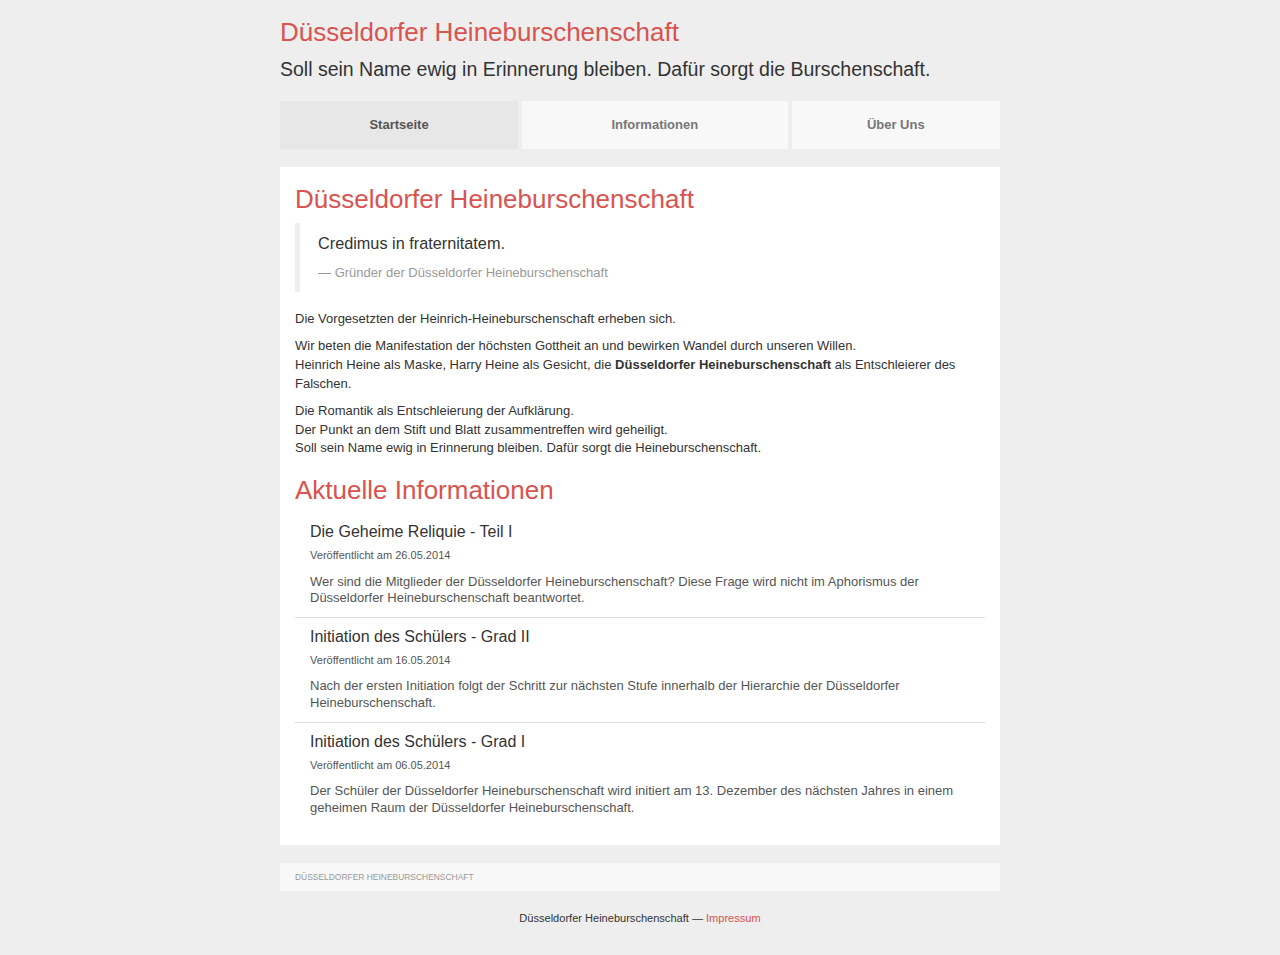
<file: index.html>
<!DOCTYPE html>
<html lang="de">
  <head>
    <meta charset="utf-8">
    <meta http-equiv="X-UA-Compatible" content="IE=edge">
    <meta name="viewport" content="width=device-width, initial-scale=1">

    <title>Düsseldorfer Heineburschenschaft</title>

    <meta name="description" content="Heinrich Heine als Maske, Harry Heine als Gesicht, die Düsseldorfer Heineburschenschaft als Entschleierer des Falschen.">
    <meta name="author" content="Düsseldorfer Heineburschenschaft">
    <meta name="keywords" content="Düsseldorfer Heineburschenschaft">
        
    <link rel="alternate" type="application/rss+xml" title="RSS Feed" href="/feed.xml">

    <link rel="stylesheet" href="/assets/css/dusseldorfer-heineburschenschaft.css">
  </head>
  <body itemscope itemtype="http://schema.org/WebPage">
    <header class="container">
      <h1><a href="/" rel="home">Düsseldorfer Heineburschenschaft</a></h1>
      <p class="lead">Soll sein Name ewig in Erinnerung bleiben. Dafür sorgt die Burschenschaft.</p>
    </header>
    <nav class="container">
      <ul class="nav nav-justified">
          <li class="active"><a href="/">Startseite</a></li>
          <li><a href="/informationen">Informationen</a></li>
          <li><a href="/uber-uns">Über Uns</a></li>
      </ul>
    </nav>
    <main class="container">
    <section class="content">
  <h1>Düsseldorfer Heineburschenschaft</h1>
  <blockquote>
    <p>Credimus in fraternitatem.</p>
    <footer>Gründer der <cite>Düsseldorfer Heineburschenschaft</cite></footer>
  </blockquote>
  <p>Die Vorgesetzten der Heinrich-Heineburschenschaft erheben sich.</p>
  <p>Wir beten die Manifestation der höchsten Gottheit an und bewirken Wandel durch unseren Willen.<br>
  Heinrich Heine als Maske, Harry Heine als Gesicht, die <strong>Düsseldorfer Heineburschenschaft</strong> als Entschleierer des Falschen.</p>
  <p>Die Romantik als Entschleierung der Aufklärung.<br>
  Der Punkt an dem Stift und Blatt zusammentreffen wird geheiligt.<br>
  Soll sein Name ewig in Erinnerung bleiben. Dafür sorgt die Heineburschenschaft.</p>
  
  <h2>Aktuelle Informationen</h2>
  <aside class="list-group">
  
    <a class="list-group-item" href="/informationen/geheime-reliquie-teil-1" itemscope itemtype="http://schema.org/Article">
      <meta itemprop="author" content="Düsseldorfer Heineburschenschaft">
      <h3 class="list-group-item-heading" itemprop="name">Die Geheime Reliquie - Teil I</h3>
      <p><small>Veröffentlicht am <time itemprop="datePublished" datetime="2014-05-26">26.05.2014</time></small></p>
      <p class="list-group-item-text" itemprop="articleBody">Wer sind die Mitglieder der Düsseldorfer Heineburschenschaft? Diese Frage wird nicht im Aphorismus der Düsseldorfer Heineburschenschaft beantwortet.</p>
    </a>
  
    <a class="list-group-item" href="/informationen/initiation-des-schulers-grad-2" itemscope itemtype="http://schema.org/Article">
      <meta itemprop="author" content="Düsseldorfer Heineburschenschaft">
      <h3 class="list-group-item-heading" itemprop="name">Initiation des Schülers - Grad II</h3>
      <p><small>Veröffentlicht am <time itemprop="datePublished" datetime="2014-05-16">16.05.2014</time></small></p>
      <p class="list-group-item-text" itemprop="articleBody">Nach der ersten Initiation folgt der Schritt zur nächsten Stufe innerhalb der Hierarchie der Düsseldorfer Heineburschenschaft.</p>
    </a>
  
    <a class="list-group-item" href="/informationen/initiation-des-schulers-grad-1" itemscope itemtype="http://schema.org/Article">
      <meta itemprop="author" content="Düsseldorfer Heineburschenschaft">
      <h3 class="list-group-item-heading" itemprop="name">Initiation des Schülers - Grad I</h3>
      <p><small>Veröffentlicht am <time itemprop="datePublished" datetime="2014-05-06">06.05.2014</time></small></p>
      <p class="list-group-item-text" itemprop="articleBody">Der Schüler der Düsseldorfer Heineburschenschaft wird initiert am 13. Dezember des nächsten Jahres in einem geheimen Raum der Düsseldorfer Heineburschenschaft.</p>
    </a>
  
  </aside>
</section>

<ol class="breadcrumb">
  <li class="active" itemscope itemtype="http://data-vocabulary.org/Breadcrumb"><a href="" itemprop="url"><span itemprop="title">Düsseldorfer Heineburschenschaft</span></a></li>
</ol>

    </main>
    <footer class="container">
      <p><small>Düsseldorfer Heineburschenschaft &mdash; <a href="/impressum">Impressum</a></small></p>
    </footer>
  </body>
</html>
</file>
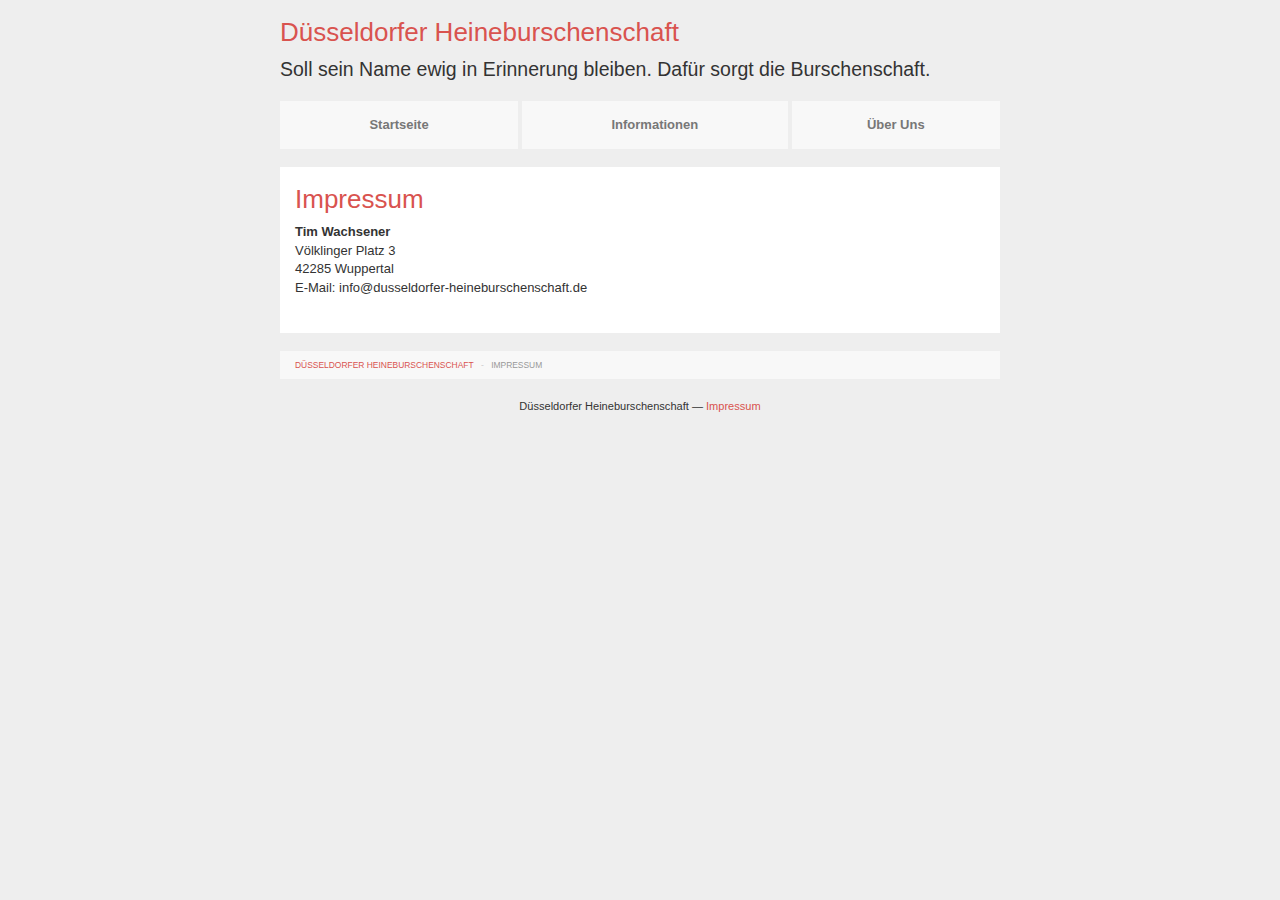
<file: impressum/index.html>
<!DOCTYPE html>
<html lang="de">
  <head>
    <meta charset="utf-8">
    <meta http-equiv="X-UA-Compatible" content="IE=edge">
    <meta name="viewport" content="width=device-width, initial-scale=1">

    <title>Impressum - Düsseldorfer Heineburschenschaft</title>

    <meta name="description" content="Impressum der Düsseldorfer Heineburschenschaft">
    <meta name="author" content="Düsseldorfer Heineburschenschaft">
    <meta name="keywords" content="Düsseldorfer Heineburschenschaft">
        
    <link rel="alternate" type="application/rss+xml" title="RSS Feed" href="/feed.xml">

    <link rel="stylesheet" href="/assets/css/dusseldorfer-heineburschenschaft.css">
  </head>
  <body itemscope itemtype="http://schema.org/WebPage">
    <header class="container">
      <h1><a href="/" rel="home">Düsseldorfer Heineburschenschaft</a></h1>
      <p class="lead">Soll sein Name ewig in Erinnerung bleiben. Dafür sorgt die Burschenschaft.</p>
    </header>
    <nav class="container">
      <ul class="nav nav-justified">
          <li><a href="/">Startseite</a></li>
          <li><a href="/informationen">Informationen</a></li>
          <li><a href="/uber-uns">Über Uns</a></li>
      </ul>
    </nav>
    <main class="container">
    <article class="content">
  <h1>Impressum</h1>
	<div class="entry"><address>
  <strong>Tim Wachsener</strong><br>
  Völklinger Platz 3<br>
  42285 Wuppertal<br>
  E-Mail: info@dusseldorfer-heineburschenschaft.de
</address>

</div>
</article>

<ol class="breadcrumb">
  <li itemscope itemtype="http://data-vocabulary.org/Breadcrumb"><a href="/" itemprop="url"><span itemprop="title">Düsseldorfer Heineburschenschaft</span></a></li>
  <li class="active" itemscope itemtype="http://data-vocabulary.org/Breadcrumb"><a href="" itemprop="url"><span itemprop="title">Impressum</span></a></li>
</ol>

    </main>
    <footer class="container">
      <p><small>Düsseldorfer Heineburschenschaft &mdash; <a href="/impressum">Impressum</a></small></p>
    </footer>
  </body>
</html>
</file>
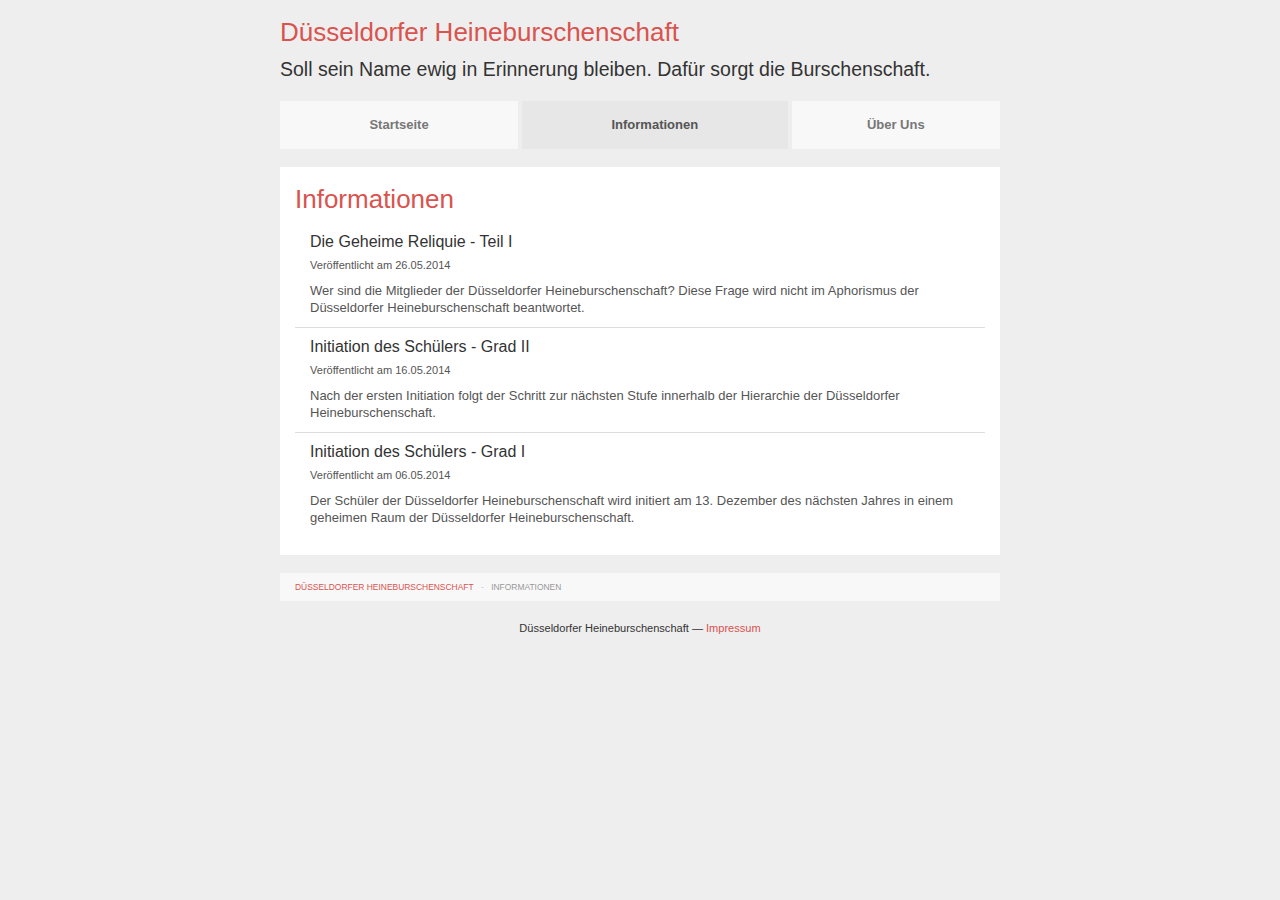
<file: informationen/index.html>
<!DOCTYPE html>
<html lang="de">
  <head>
    <meta charset="utf-8">
    <meta http-equiv="X-UA-Compatible" content="IE=edge">
    <meta name="viewport" content="width=device-width, initial-scale=1">

    <title>Informationen - Düsseldorfer Heineburschenschaft</title>

    <meta name="description" content="Die Information der Düsseldorfer Heineburschenschaft drängt zum Licht. Möge sie ein dunkles Bewusstsein erleuchten.">
    <meta name="author" content="Düsseldorfer Heineburschenschaft">
    <meta name="keywords" content="Düsseldorfer Heineburschenschaft">
        
    <link rel="alternate" type="application/rss+xml" title="RSS Feed" href="/feed.xml">

    <link rel="stylesheet" href="/assets/css/dusseldorfer-heineburschenschaft.css">
  </head>
  <body itemscope itemtype="http://schema.org/WebPage">
    <header class="container">
      <h1><a href="/" rel="home">Düsseldorfer Heineburschenschaft</a></h1>
      <p class="lead">Soll sein Name ewig in Erinnerung bleiben. Dafür sorgt die Burschenschaft.</p>
    </header>
    <nav class="container">
      <ul class="nav nav-justified">
          <li><a href="/">Startseite</a></li>
          <li class="active"><a href="/informationen">Informationen</a></li>
          <li><a href="/uber-uns">Über Uns</a></li>
      </ul>
    </nav>
    <main class="container">
    <section class="content">
  <h1>Informationen</h1>
  <div class="list-group">
  
    <a class="list-group-item" href="/informationen/geheime-reliquie-teil-1" itemscope itemtype="http://schema.org/Article">
      <meta itemprop="author" content="Düsseldorfer Heineburschenschaft">
      <h3 class="list-group-item-heading" itemprop="name">Die Geheime Reliquie - Teil I</h3>
      <p><small>Veröffentlicht am <time itemprop="datePublished" datetime="2014-05-26">26.05.2014</time></small></p>
      <p class="list-group-item-text" itemprop="articleBody">Wer sind die Mitglieder der Düsseldorfer Heineburschenschaft? Diese Frage wird nicht im Aphorismus der Düsseldorfer Heineburschenschaft beantwortet.</p>
    </a>
  
    <a class="list-group-item" href="/informationen/initiation-des-schulers-grad-2" itemscope itemtype="http://schema.org/Article">
      <meta itemprop="author" content="Düsseldorfer Heineburschenschaft">
      <h3 class="list-group-item-heading" itemprop="name">Initiation des Schülers - Grad II</h3>
      <p><small>Veröffentlicht am <time itemprop="datePublished" datetime="2014-05-16">16.05.2014</time></small></p>
      <p class="list-group-item-text" itemprop="articleBody">Nach der ersten Initiation folgt der Schritt zur nächsten Stufe innerhalb der Hierarchie der Düsseldorfer Heineburschenschaft.</p>
    </a>
  
    <a class="list-group-item" href="/informationen/initiation-des-schulers-grad-1" itemscope itemtype="http://schema.org/Article">
      <meta itemprop="author" content="Düsseldorfer Heineburschenschaft">
      <h3 class="list-group-item-heading" itemprop="name">Initiation des Schülers - Grad I</h3>
      <p><small>Veröffentlicht am <time itemprop="datePublished" datetime="2014-05-06">06.05.2014</time></small></p>
      <p class="list-group-item-text" itemprop="articleBody">Der Schüler der Düsseldorfer Heineburschenschaft wird initiert am 13. Dezember des nächsten Jahres in einem geheimen Raum der Düsseldorfer Heineburschenschaft.</p>
    </a>
  
  </div>
</section>

<ol class="breadcrumb">
  <li itemscope itemtype="http://data-vocabulary.org/Breadcrumb"><a href="/" itemprop="url"><span itemprop="title">Düsseldorfer Heineburschenschaft</span></a></li>
  <li class="active" itemscope itemtype="http://data-vocabulary.org/Breadcrumb"><a href="" itemprop="url"><span itemprop="title">Informationen</span></a></li>
</ol>

    </main>
    <footer class="container">
      <p><small>Düsseldorfer Heineburschenschaft &mdash; <a href="/impressum">Impressum</a></small></p>
    </footer>
  </body>
</html>
</file>
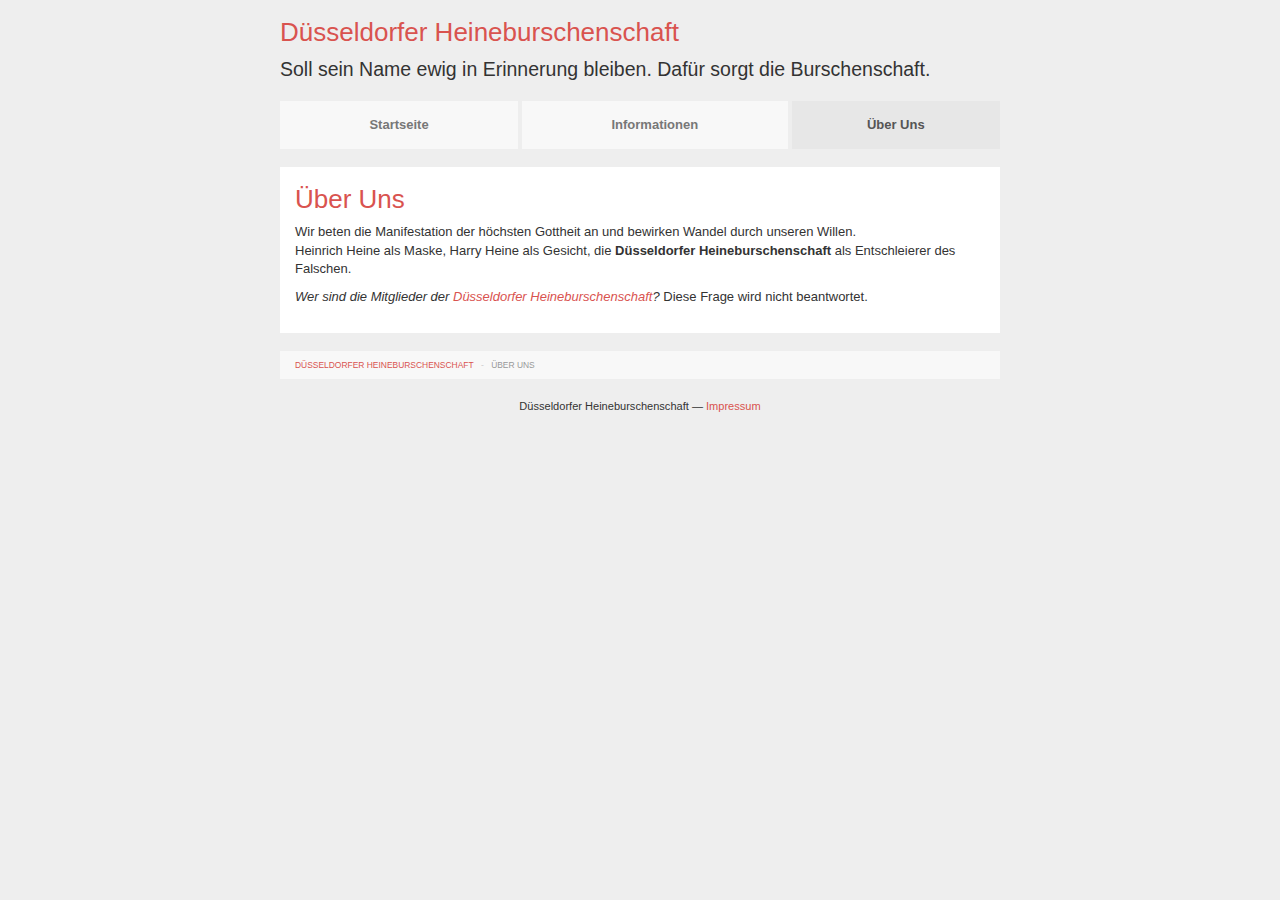
<file: uber-uns/index.html>
<!DOCTYPE html>
<html lang="de">
  <head>
    <meta charset="utf-8">
    <meta http-equiv="X-UA-Compatible" content="IE=edge">
    <meta name="viewport" content="width=device-width, initial-scale=1">

    <title>Über Uns - Düsseldorfer Heineburschenschaft</title>

    <meta name="description" content="Wir beten die Manifestation der höchsten Gottheit an und bewirken Wandel durch unseren Willen.">
    <meta name="author" content="Düsseldorfer Heineburschenschaft">
    <meta name="keywords" content="Düsseldorfer Heineburschenschaft">
        
    <link rel="alternate" type="application/rss+xml" title="RSS Feed" href="/feed.xml">

    <link rel="stylesheet" href="/assets/css/dusseldorfer-heineburschenschaft.css">
  </head>
  <body itemscope itemtype="http://schema.org/WebPage">
    <header class="container">
      <h1><a href="/" rel="home">Düsseldorfer Heineburschenschaft</a></h1>
      <p class="lead">Soll sein Name ewig in Erinnerung bleiben. Dafür sorgt die Burschenschaft.</p>
    </header>
    <nav class="container">
      <ul class="nav nav-justified">
          <li><a href="/">Startseite</a></li>
          <li><a href="/informationen">Informationen</a></li>
          <li class="active"><a href="/uber-uns">Über Uns</a></li>
      </ul>
    </nav>
    <main class="container">
    <article class="content">
  <h1>Über Uns</h1>
	<div class="entry"><p>Wir beten die Manifestation der höchsten Gottheit an und bewirken Wandel durch unseren Willen.<br>
Heinrich Heine als Maske, Harry Heine als Gesicht, die <strong>Düsseldorfer Heineburschenschaft</strong> als Entschleierer des Falschen.</p>

<p><em>Wer sind die Mitglieder der <a href="/">Düsseldorfer Heineburschenschaft</a>?</em> Diese Frage wird nicht beantwortet.</p>
</div>
</article>

<ol class="breadcrumb">
  <li itemscope itemtype="http://data-vocabulary.org/Breadcrumb"><a href="/" itemprop="url"><span itemprop="title">Düsseldorfer Heineburschenschaft</span></a></li>
  <li class="active" itemscope itemtype="http://data-vocabulary.org/Breadcrumb"><a href="" itemprop="url"><span itemprop="title">Über Uns</span></a></li>
</ol>

    </main>
    <footer class="container">
      <p><small>Düsseldorfer Heineburschenschaft &mdash; <a href="/impressum">Impressum</a></small></p>
    </footer>
  </body>
</html>
</file>
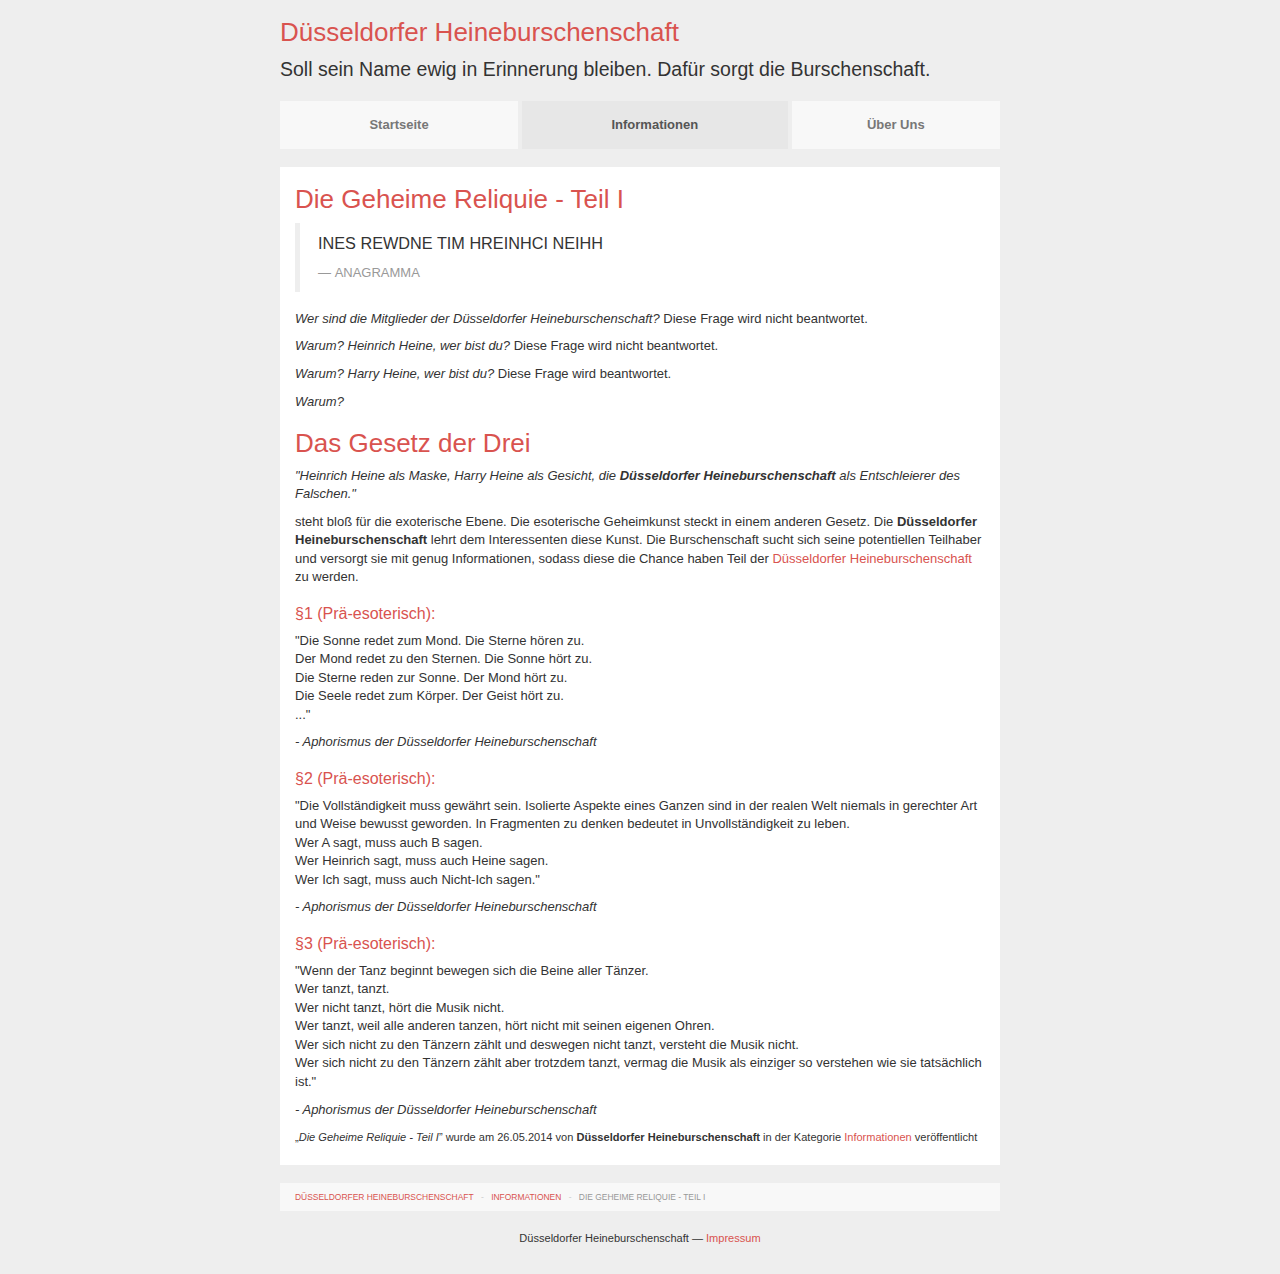
<file: informationen/geheime-reliquie-teil-1/index.html>
<!DOCTYPE html>
<html lang="de">
  <head>
    <meta charset="utf-8">
    <meta http-equiv="X-UA-Compatible" content="IE=edge">
    <meta name="viewport" content="width=device-width, initial-scale=1">

    <title>Die Geheime Reliquie - Teil I - Düsseldorfer Heineburschenschaft</title>

    <meta name="description" content="Wer sind die Mitglieder der Düsseldorfer Heineburschenschaft? Diese Frage wird nicht im Aphorismus der Düsseldorfer Heineburschenschaft beantwortet.">
    <meta name="author" content="Düsseldorfer Heineburschenschaft">
    <meta name="keywords" content="Düsseldorfer Heineburschenschaft">
        
    <link rel="alternate" type="application/rss+xml" title="RSS Feed" href="/feed.xml">

    <link rel="stylesheet" href="/assets/css/dusseldorfer-heineburschenschaft.css">
  </head>
  <body itemscope itemtype="http://schema.org/WebPage">
    <header class="container">
      <h1><a href="/" rel="home">Düsseldorfer Heineburschenschaft</a></h1>
      <p class="lead">Soll sein Name ewig in Erinnerung bleiben. Dafür sorgt die Burschenschaft.</p>
    </header>
    <nav class="container">
      <ul class="nav nav-justified">
          <li><a href="/">Startseite</a></li>
          <li class="active"><a href="/informationen">Informationen</a></li>
          <li><a href="/uber-uns">Über Uns</a></li>
      </ul>
    </nav>
    <main class="container">
    <article class="content" itemscope itemtype="http://schema.org/Article">
  <div class="entry" itemprop="articleBody"><h1>Die Geheime Reliquie - Teil I</h1>

<blockquote><p>INES REWDNE TIM HREINHCI NEIHH
  <footer><cite>ANAGRAMMA</cite></footer></p></blockquote>

<p><em>Wer sind die Mitglieder der Düsseldorfer Heineburschenschaft?</em> Diese Frage wird nicht beantwortet.</p>

<p><em>Warum? Heinrich Heine, wer bist du?</em> Diese Frage wird nicht beantwortet.</p>

<p><em>Warum? Harry Heine, wer bist du?</em> Diese Frage wird beantwortet.</p>

<p><em>Warum?</em></p>

<h2>Das Gesetz der Drei</h2>

<p><em>"Heinrich Heine als Maske, Harry Heine als Gesicht, die <strong>Düsseldorfer Heineburschenschaft</strong> als Entschleierer des Falschen."</em></p>

<p>steht bloß für die exoterische Ebene. Die esoterische Geheimkunst steckt in einem anderen Gesetz. Die <strong>Düsseldorfer Heineburschenschaft</strong> lehrt dem Interessenten diese Kunst. Die Burschenschaft sucht sich seine potentiellen Teilhaber und versorgt sie mit genug Informationen, sodass diese die Chance haben Teil der <a href="/">Düsseldorfer Heineburschenschaft</a> zu werden.</p>

<h3>§1 (Prä-esoterisch):</h3>

<p>"Die Sonne redet zum Mond. Die Sterne hören zu.<br>
Der Mond redet zu den Sternen. Die Sonne hört zu.<br>
Die Sterne reden zur Sonne. Der Mond hört zu.<br>
Die Seele redet zum Körper. Der Geist hört zu.<br>
..."</p>

<p><em>- Aphorismus der Düsseldorfer Heineburschenschaft</em></p>

<h3>§2 (Prä-esoterisch):</h3>

<p>"Die Vollständigkeit muss gewährt sein. Isolierte Aspekte eines Ganzen sind in der realen Welt niemals in gerechter Art und Weise bewusst geworden. In Fragmenten zu denken bedeutet in Unvollständigkeit zu leben.<br>
Wer A sagt, muss auch B sagen.<br>
Wer Heinrich sagt, muss auch Heine sagen.<br>
Wer Ich sagt, muss auch Nicht-Ich sagen."</p>

<p><em>- Aphorismus der Düsseldorfer Heineburschenschaft</em></p>

<h3>§3 (Prä-esoterisch):</h3>

<p>"Wenn der Tanz beginnt bewegen sich die Beine aller Tänzer.<br>
Wer tanzt, tanzt.<br>
Wer nicht tanzt, hört die Musik nicht.<br>
Wer tanzt, weil alle anderen tanzen, hört nicht mit seinen eigenen Ohren.<br>
Wer sich nicht zu den Tänzern zählt und deswegen nicht tanzt, versteht die Musik nicht.<br>
Wer sich nicht zu den Tänzern zählt aber trotzdem tanzt, vermag die Musik als einziger so verstehen wie sie tatsächlich ist."</p>

<p><em>- Aphorismus der Düsseldorfer Heineburschenschaft</em></p>
</div>
  <footer>
    <small>&bdquo;<em itemprop="name">Die Geheime Reliquie - Teil I</em>&rdquo; wurde am <time itemprop="datePublished" datetime="2014-05-26">26.05.2014</time> von <strong itemprop="author">Düsseldorfer Heineburschenschaft</strong> in der Kategorie <a href="/informationen/">Informationen</a> veröffentlicht</small>
  </footer>
</article>

<ol class="breadcrumb">
  <li itemscope itemtype="http://data-vocabulary.org/Breadcrumb"><a href="/" itemprop="url"><span itemprop="title">Düsseldorfer Heineburschenschaft</span></a></li>
  <li itemscope itemtype="http://data-vocabulary.org/Breadcrumb"><a href="/informationen" itemprop="url"><span itemprop="title">Informationen</span></a></li>
  <li class="active" itemscope itemtype="http://data-vocabulary.org/Breadcrumb"><a href="" itemprop="url"><span itemprop="title">Die Geheime Reliquie - Teil I</span></a></li>
</ol>

    </main>
    <footer class="container">
      <p><small>Düsseldorfer Heineburschenschaft &mdash; <a href="/impressum">Impressum</a></small></p>
    </footer>
  </body>
</html>
</file>
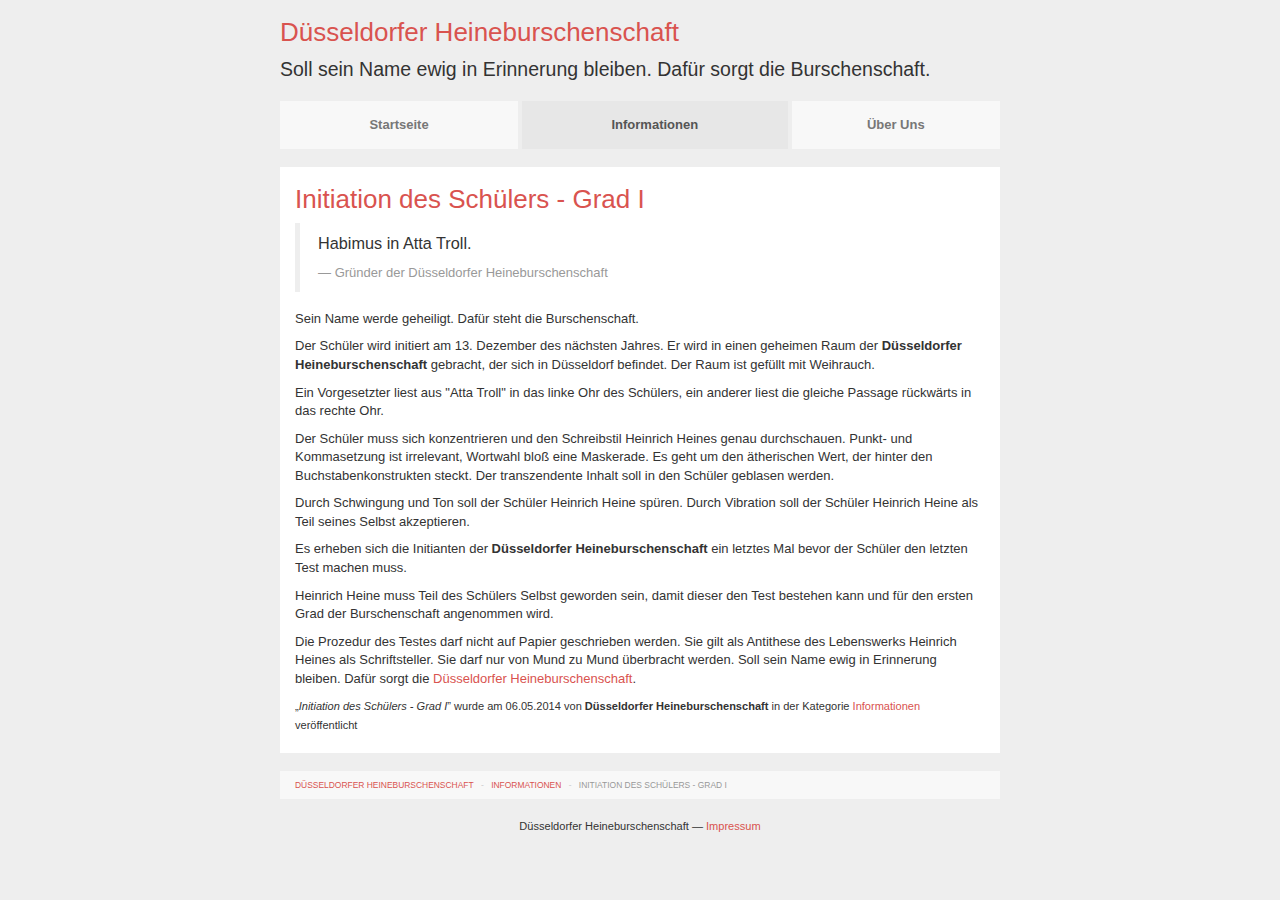
<file: informationen/initiation-des-schulers-grad-1/index.html>
<!DOCTYPE html>
<html lang="de">
  <head>
    <meta charset="utf-8">
    <meta http-equiv="X-UA-Compatible" content="IE=edge">
    <meta name="viewport" content="width=device-width, initial-scale=1">

    <title>Initiation des Schülers - Grad I - Düsseldorfer Heineburschenschaft</title>

    <meta name="description" content="Der Schüler der Düsseldorfer Heineburschenschaft wird initiert am 13. Dezember des nächsten Jahres in einem geheimen Raum der Düsseldorfer Heineburschenschaft.">
    <meta name="author" content="Düsseldorfer Heineburschenschaft">
    <meta name="keywords" content="Düsseldorfer Heineburschenschaft">
        
    <link rel="alternate" type="application/rss+xml" title="RSS Feed" href="/feed.xml">

    <link rel="stylesheet" href="/assets/css/dusseldorfer-heineburschenschaft.css">
  </head>
  <body itemscope itemtype="http://schema.org/WebPage">
    <header class="container">
      <h1><a href="/" rel="home">Düsseldorfer Heineburschenschaft</a></h1>
      <p class="lead">Soll sein Name ewig in Erinnerung bleiben. Dafür sorgt die Burschenschaft.</p>
    </header>
    <nav class="container">
      <ul class="nav nav-justified">
          <li><a href="/">Startseite</a></li>
          <li class="active"><a href="/informationen">Informationen</a></li>
          <li><a href="/uber-uns">Über Uns</a></li>
      </ul>
    </nav>
    <main class="container">
    <article class="content" itemscope itemtype="http://schema.org/Article">
  <div class="entry" itemprop="articleBody"><h1>Initiation des Schülers - Grad I</h1>

<blockquote><p>Habimus in Atta Troll.
  <footer>Gründer der <cite>Düsseldorfer Heineburschenschaft</cite></footer></p></blockquote>

<p>Sein Name werde geheiligt. Dafür steht die Burschenschaft.</p>

<p>Der Schüler wird initiert am 13. Dezember des nächsten Jahres. Er wird in einen geheimen Raum der <strong>Düsseldorfer Heineburschenschaft</strong> gebracht, der sich in Düsseldorf befindet. Der Raum ist gefüllt mit Weihrauch.</p>

<p>Ein Vorgesetzter liest aus "Atta Troll" in das linke Ohr des Schülers, ein anderer liest die gleiche Passage rückwärts in das rechte Ohr.</p>

<p>Der Schüler muss sich konzentrieren und den Schreibstil Heinrich Heines genau durchschauen. Punkt- und Kommasetzung ist irrelevant, Wortwahl bloß eine Maskerade. Es geht um den ätherischen Wert, der hinter den Buchstabenkonstrukten steckt. Der transzendente Inhalt soll in den Schüler geblasen werden.</p>

<p>Durch Schwingung und Ton soll der Schüler Heinrich Heine spüren.
Durch Vibration soll der Schüler Heinrich Heine als Teil seines Selbst akzeptieren.</p>

<p>Es erheben sich die Initianten der <strong>Düsseldorfer Heineburschenschaft</strong> ein letztes Mal bevor der Schüler den letzten Test machen muss.</p>

<p>Heinrich Heine muss Teil des Schülers Selbst geworden sein, damit dieser den Test bestehen kann und für den ersten Grad der Burschenschaft angenommen wird.</p>

<p>Die Prozedur des Testes darf nicht auf Papier geschrieben werden. Sie gilt als Antithese des Lebenswerks Heinrich Heines als Schriftsteller. Sie darf nur von Mund zu Mund überbracht werden.
Soll sein Name ewig in Erinnerung bleiben. Dafür sorgt die <a href="/">Düsseldorfer Heineburschenschaft</a>.</p>
</div>
  <footer>
    <small>&bdquo;<em itemprop="name">Initiation des Schülers - Grad I</em>&rdquo; wurde am <time itemprop="datePublished" datetime="2014-05-06">06.05.2014</time> von <strong itemprop="author">Düsseldorfer Heineburschenschaft</strong> in der Kategorie <a href="/informationen/">Informationen</a> veröffentlicht</small>
  </footer>
</article>

<ol class="breadcrumb">
  <li itemscope itemtype="http://data-vocabulary.org/Breadcrumb"><a href="/" itemprop="url"><span itemprop="title">Düsseldorfer Heineburschenschaft</span></a></li>
  <li itemscope itemtype="http://data-vocabulary.org/Breadcrumb"><a href="/informationen" itemprop="url"><span itemprop="title">Informationen</span></a></li>
  <li class="active" itemscope itemtype="http://data-vocabulary.org/Breadcrumb"><a href="" itemprop="url"><span itemprop="title">Initiation des Schülers - Grad I</span></a></li>
</ol>

    </main>
    <footer class="container">
      <p><small>Düsseldorfer Heineburschenschaft &mdash; <a href="/impressum">Impressum</a></small></p>
    </footer>
  </body>
</html>
</file>
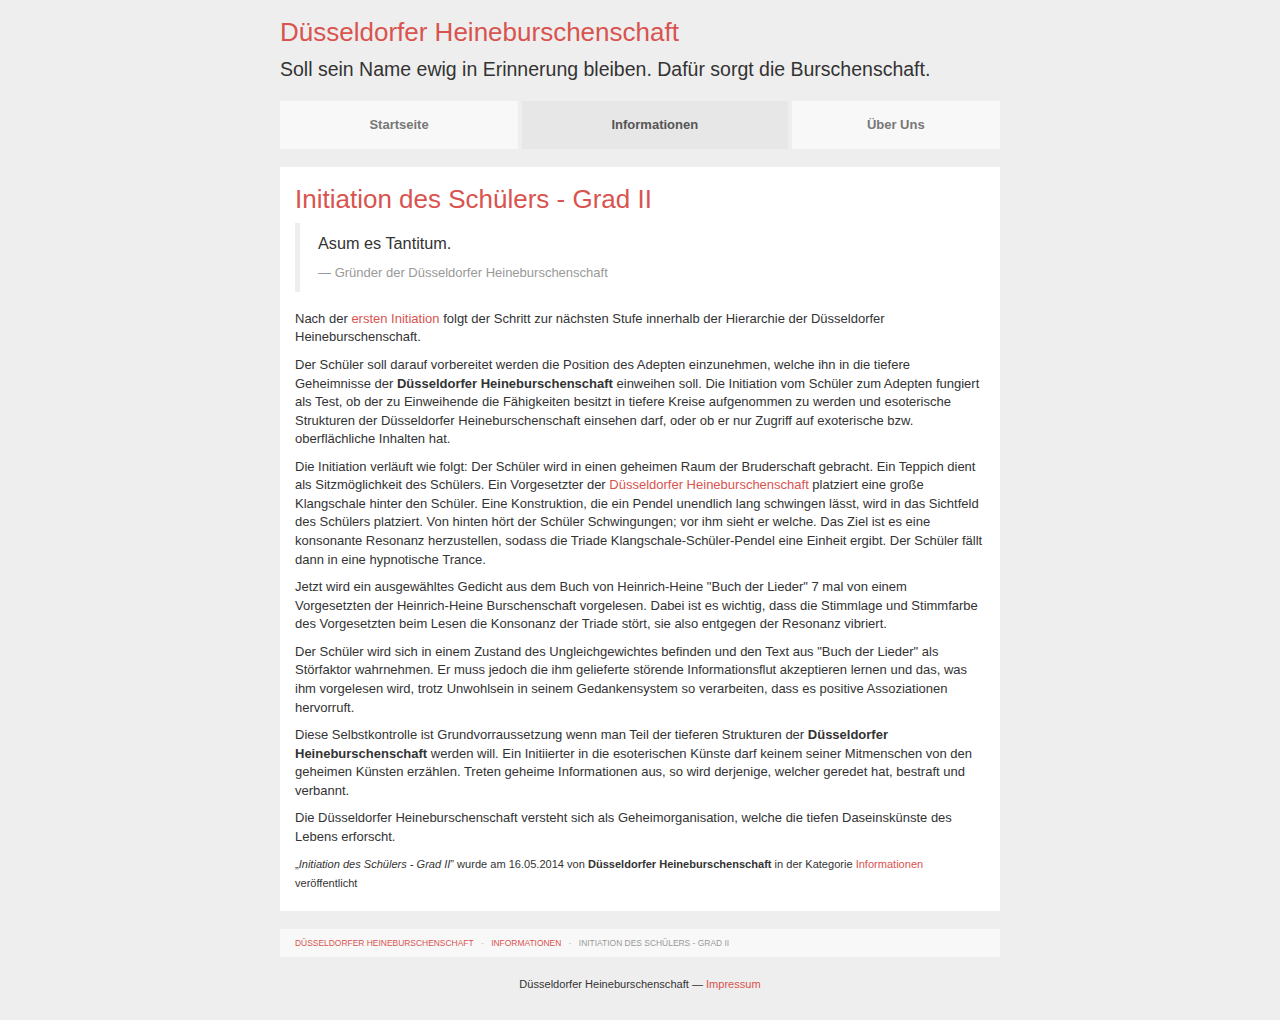
<file: informationen/initiation-des-schulers-grad-2/index.html>
<!DOCTYPE html>
<html lang="de">
  <head>
    <meta charset="utf-8">
    <meta http-equiv="X-UA-Compatible" content="IE=edge">
    <meta name="viewport" content="width=device-width, initial-scale=1">

    <title>Initiation des Schülers - Grad II - Düsseldorfer Heineburschenschaft</title>

    <meta name="description" content="Nach der ersten Initiation folgt der Schritt zur nächsten Stufe innerhalb der Hierarchie der Düsseldorfer Heineburschenschaft.">
    <meta name="author" content="Düsseldorfer Heineburschenschaft">
    <meta name="keywords" content="Düsseldorfer Heineburschenschaft">
        
    <link rel="alternate" type="application/rss+xml" title="RSS Feed" href="/feed.xml">

    <link rel="stylesheet" href="/assets/css/dusseldorfer-heineburschenschaft.css">
  </head>
  <body itemscope itemtype="http://schema.org/WebPage">
    <header class="container">
      <h1><a href="/" rel="home">Düsseldorfer Heineburschenschaft</a></h1>
      <p class="lead">Soll sein Name ewig in Erinnerung bleiben. Dafür sorgt die Burschenschaft.</p>
    </header>
    <nav class="container">
      <ul class="nav nav-justified">
          <li><a href="/">Startseite</a></li>
          <li class="active"><a href="/informationen">Informationen</a></li>
          <li><a href="/uber-uns">Über Uns</a></li>
      </ul>
    </nav>
    <main class="container">
    <article class="content" itemscope itemtype="http://schema.org/Article">
  <div class="entry" itemprop="articleBody"><h1>Initiation des Schülers - Grad II</h1>

<blockquote><p>Asum es Tantitum.
  <footer>Gründer der <cite>Düsseldorfer Heineburschenschaft</cite></footer></p></blockquote>

<p>Nach der <a href="/informationen/initiation-des-schulers-grad-1">ersten Initiation</a> folgt der Schritt zur nächsten Stufe innerhalb der Hierarchie der Düsseldorfer Heineburschenschaft.</p>

<p>Der Schüler soll darauf vorbereitet werden die Position des Adepten einzunehmen, welche ihn in die tiefere Geheimnisse der <strong>Düsseldorfer Heineburschenschaft</strong> einweihen soll. Die Initiation vom Schüler zum Adepten fungiert als Test, ob der zu Einweihende die Fähigkeiten besitzt in tiefere Kreise aufgenommen zu werden und esoterische Strukturen der Düsseldorfer Heineburschenschaft einsehen darf, oder ob er nur Zugriff auf exoterische bzw. oberflächliche Inhalten hat.</p>

<p>Die Initiation verläuft wie folgt:
Der Schüler wird in einen geheimen Raum der Bruderschaft gebracht. Ein Teppich dient als Sitzmöglichkeit des Schülers. Ein Vorgesetzter der <a href="/">Düsseldorfer Heineburschenschaft</a> platziert eine große Klangschale hinter den Schüler. Eine Konstruktion, die ein Pendel unendlich lang schwingen lässt, wird in das Sichtfeld des Schülers platziert. Von hinten hört der Schüler Schwingungen; vor ihm sieht er welche. Das Ziel ist es eine konsonante Resonanz herzustellen, sodass die Triade Klangschale-Schüler-Pendel eine Einheit ergibt. Der Schüler fällt dann in eine hypnotische Trance.</p>

<p>Jetzt wird ein ausgewähltes Gedicht aus dem Buch von Heinrich-Heine "Buch der Lieder" 7 mal von einem Vorgesetzten der Heinrich-Heine Burschenschaft vorgelesen. Dabei ist es wichtig, dass die Stimmlage und Stimmfarbe des Vorgesetzten beim Lesen die Konsonanz der Triade stört, sie also entgegen der Resonanz vibriert.</p>

<p>Der Schüler wird sich in einem Zustand des Ungleichgewichtes befinden und den Text aus "Buch der Lieder" als Störfaktor wahrnehmen. Er muss jedoch die ihm gelieferte störende Informationsflut akzeptieren lernen und das, was ihm vorgelesen wird, trotz Unwohlsein in seinem Gedankensystem so verarbeiten, dass es positive Assoziationen hervorruft.</p>

<p>Diese Selbstkontrolle ist Grundvorraussetzung wenn man Teil der tieferen Strukturen der <strong>Düsseldorfer Heineburschenschaft</strong> werden will. Ein Initiierter in die esoterischen Künste darf keinem seiner Mitmenschen von den geheimen Künsten erzählen. Treten geheime Informationen aus, so wird derjenige, welcher geredet hat, bestraft und verbannt.</p>

<p>Die Düsseldorfer Heineburschenschaft versteht sich als Geheimorganisation, welche die tiefen Daseinskünste des Lebens erforscht.</p>
</div>
  <footer>
    <small>&bdquo;<em itemprop="name">Initiation des Schülers - Grad II</em>&rdquo; wurde am <time itemprop="datePublished" datetime="2014-05-16">16.05.2014</time> von <strong itemprop="author">Düsseldorfer Heineburschenschaft</strong> in der Kategorie <a href="/informationen/">Informationen</a> veröffentlicht</small>
  </footer>
</article>

<ol class="breadcrumb">
  <li itemscope itemtype="http://data-vocabulary.org/Breadcrumb"><a href="/" itemprop="url"><span itemprop="title">Düsseldorfer Heineburschenschaft</span></a></li>
  <li itemscope itemtype="http://data-vocabulary.org/Breadcrumb"><a href="/informationen" itemprop="url"><span itemprop="title">Informationen</span></a></li>
  <li class="active" itemscope itemtype="http://data-vocabulary.org/Breadcrumb"><a href="" itemprop="url"><span itemprop="title">Initiation des Schülers - Grad II</span></a></li>
</ol>

    </main>
    <footer class="container">
      <p><small>Düsseldorfer Heineburschenschaft &mdash; <a href="/impressum">Impressum</a></small></p>
    </footer>
  </body>
</html>
</file>
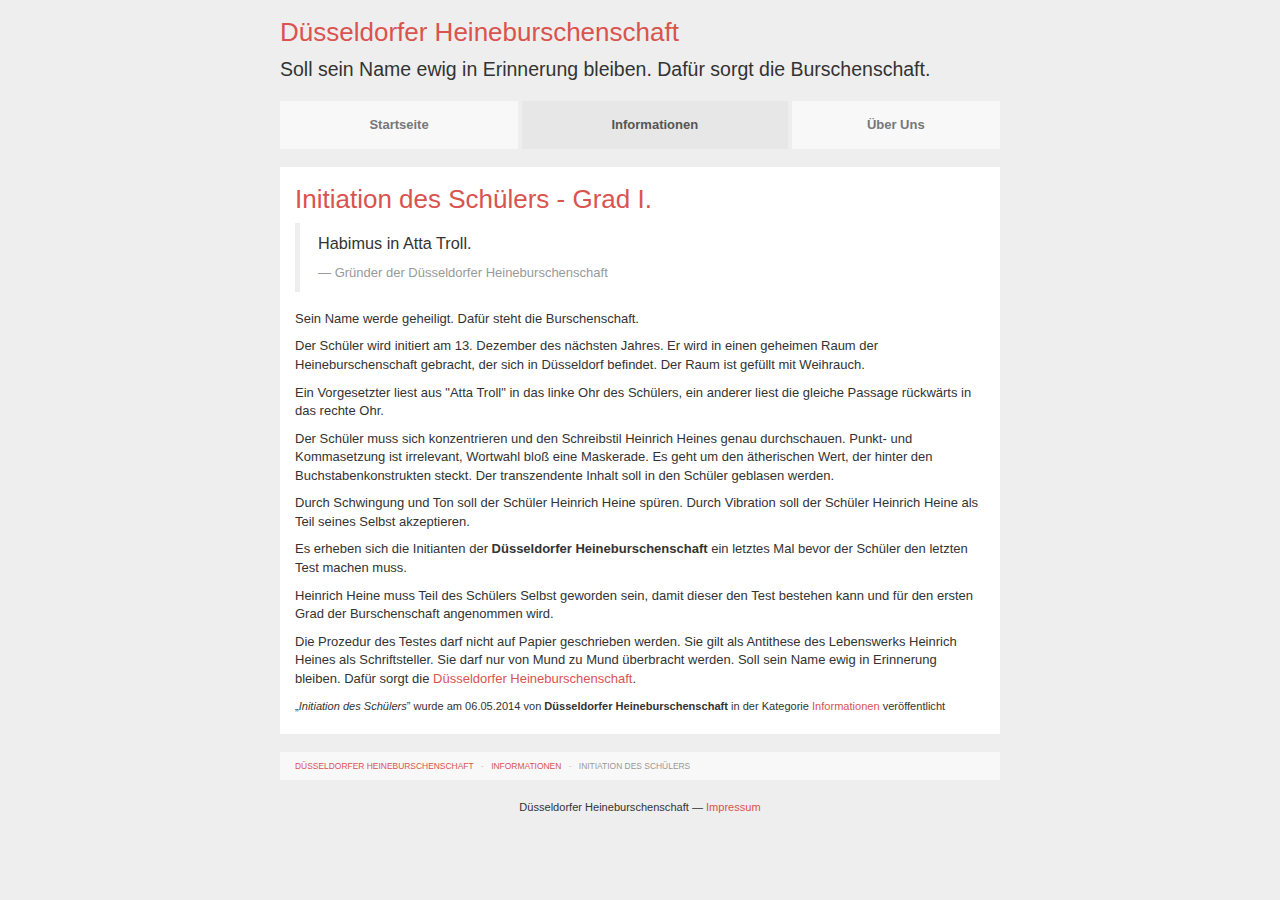
<file: informationen/initiation-des-schulers/index.html>
<!DOCTYPE html>
<html lang="de">
  <head>
    <meta charset="utf-8">
    <meta http-equiv="X-UA-Compatible" content="IE=edge">
    <meta name="viewport" content="width=device-width, initial-scale=1">

    <title> Initiation des Schülers -  Düsseldorfer Heineburschenschaft</title>

    <meta name="description" content=" Soll sein Name ewig in Erinnerung bleiben. Dafür sorgt die Burschenschaft. ">
    <meta name="author" content="Düsseldorfer Heineburschenschaft">
        
    <link rel="alternate" type="application/rss+xml" title="RSS Feed" href="/feed.xml">

    <link rel="stylesheet" href="/assets/css/dusseldorfer-heineburschenschaft.css">
  </head>
  <body itemscope itemtype="http://schema.org/WebPage">
    <header class="container">
      <h1><a href="/" rel="home">Düsseldorfer Heineburschenschaft</a></h1>
      <p class="lead">Soll sein Name ewig in Erinnerung bleiben. Dafür sorgt die Burschenschaft.</p>
    </header>
    <nav class="container">
      <ul class="nav nav-justified">
          <li><a href="/">Startseite</a></li>
          <li class="active"><a href="/informationen">Informationen</a></li>
          <li><a href="/uber-uns">Über Uns</a></li>
      </ul>
    </nav>
    <main class="container">
    <article class="content" itemscope itemtype="http://schema.org/Article">
  <div class="entry" itemprop="articleBody"><h1>Initiation des Schülers - Grad I.</h1>

<blockquote><p>Habimus in Atta Troll.
  <footer>Gründer der <cite>Düsseldorfer Heineburschenschaft</cite></footer></p></blockquote>

<p>Sein Name werde geheiligt. Dafür steht die Burschenschaft.</p>

<p>Der Schüler wird initiert am 13. Dezember des nächsten Jahres. Er wird in einen geheimen Raum der Heineburschenschaft gebracht, der sich in Düsseldorf befindet. Der Raum ist gefüllt mit Weihrauch.</p>

<p>Ein Vorgesetzter liest aus "Atta Troll" in das linke Ohr des Schülers, ein anderer liest die gleiche Passage rückwärts in das rechte Ohr.</p>

<p>Der Schüler muss sich konzentrieren und den Schreibstil Heinrich Heines genau durchschauen. Punkt- und Kommasetzung ist irrelevant, Wortwahl bloß eine Maskerade. Es geht um den ätherischen Wert, der hinter den Buchstabenkonstrukten steckt. Der transzendente Inhalt soll in den Schüler geblasen werden.</p>

<p>Durch Schwingung und Ton soll der Schüler Heinrich Heine spüren.
Durch Vibration soll der Schüler Heinrich Heine als Teil seines Selbst akzeptieren.</p>

<p>Es erheben sich die Initianten der <strong>Düsseldorfer Heineburschenschaft</strong> ein letztes Mal bevor der Schüler den letzten Test machen muss.</p>

<p>Heinrich Heine muss Teil des Schülers Selbst geworden sein, damit dieser den Test bestehen kann und für den ersten Grad der Burschenschaft angenommen wird.</p>

<p>Die Prozedur des Testes darf nicht auf Papier geschrieben werden. Sie gilt als Antithese des Lebenswerks Heinrich Heines als Schriftsteller. Sie darf nur von Mund zu Mund überbracht werden.
Soll sein Name ewig in Erinnerung bleiben. Dafür sorgt die <a href="/">Düsseldorfer Heineburschenschaft</a>.</p>
</div>
  <footer>
    <small>&bdquo;<em itemprop="name">Initiation des Schülers</em>&rdquo; wurde am <time itemprop="datePublished" datetime="2014-05-06">06.05.2014</time> von <strong itemprop="author">Düsseldorfer Heineburschenschaft</strong> in der Kategorie <a href="/informationen/">Informationen</a> veröffentlicht</small>
  </footer>
</article>

<ol class="breadcrumb">
  <li itemscope itemtype="http://data-vocabulary.org/Breadcrumb"><a href="/" itemprop="url"><span itemprop="title">Düsseldorfer Heineburschenschaft</span></a></li>
  <li itemscope itemtype="http://data-vocabulary.org/Breadcrumb"><a href="/informationen" itemprop="url"><span itemprop="title">Informationen</span></a></li>
  <li class="active" itemscope itemtype="http://data-vocabulary.org/Breadcrumb"><a href="" itemprop="url"><span itemprop="title">Initiation des Schülers</span></a></li>
</ol>

    </main>
    <footer class="container">
      <p><small>Düsseldorfer Heineburschenschaft &mdash; <a href="/impressum">Impressum</a></small></p>
    </footer>
  </body>
</html>
</file>
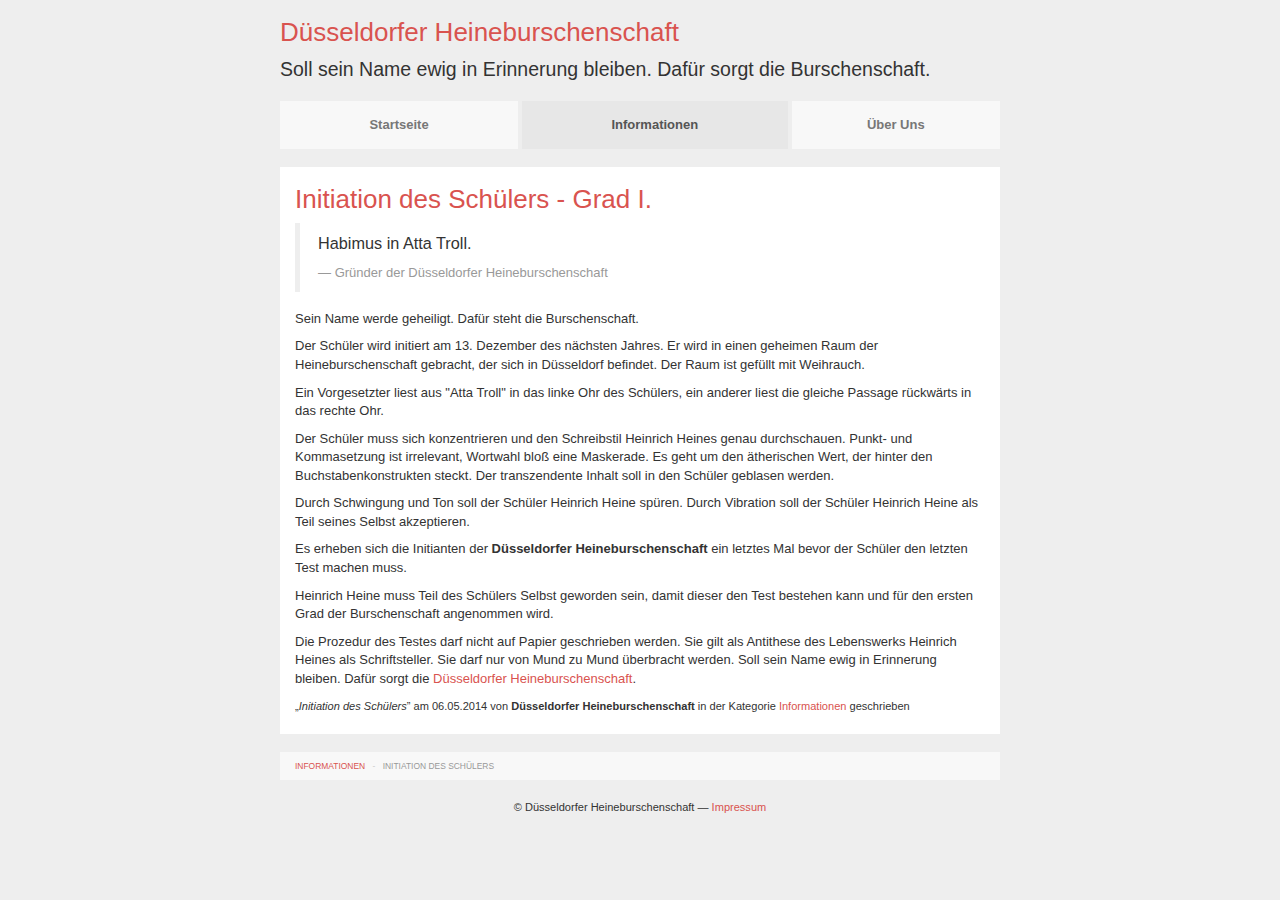
<file: informationen/2014/05/06/initiation-des-schulers/index.html>
<!DOCTYPE html>
<html lang="de">
  <head>
    <meta charset="utf-8">
    <meta http-equiv="X-UA-Compatible" content="IE=edge">
    <meta name="viewport" content="width=device-width, initial-scale=1">

    <title> Initiation des Schülers -  Düsseldorfer Heineburschenschaft</title>

    <meta name="description" content=" Soll sein Name ewig in Erinnerung bleiben. Dafür sorgt die Burschenschaft. ">
    <meta name="author" content="Düsseldorfer Heineburschenschaft">
        
    <link rel="alternate" type="application/rss+xml" title="RSS Feed" href="/feed.xml">

    <link rel="stylesheet" href="/assets/css/dusseldorfer-heineburschenschaft.css">
  </head>
  <body itemscope itemtype="http://schema.org/WebPage">
    <header class="container">
      <h1><a href="/">Düsseldorfer Heineburschenschaft</a></h1>
      <p class="lead">Soll sein Name ewig in Erinnerung bleiben. Dafür sorgt die Burschenschaft.</p>
    </header>
    <nav class="container">
      <ul class="nav nav-justified">
          <li><a href="/">Startseite</a></li>
          <li class="active"><a href="/informationen">Informationen</a></li>
          <li><a href="/uber-uns">Über Uns</a></li>
      </ul>
    </nav>
    <main class="container">
    <article class="content" itemscope itemtype="http://schema.org/Article">
  <div class="entry" itemprop="articleBody"><h1>Initiation des Schülers - Grad I.</h1>

<blockquote><p>Habimus in Atta Troll.
  <footer>Gründer der <cite>Düsseldorfer Heineburschenschaft</cite></footer></p></blockquote>

<p>Sein Name werde geheiligt. Dafür steht die Burschenschaft.</p>

<p>Der Schüler wird initiert am 13. Dezember des nächsten Jahres. Er wird in einen geheimen Raum der Heineburschenschaft gebracht, der sich in Düsseldorf befindet. Der Raum ist gefüllt mit Weihrauch.</p>

<p>Ein Vorgesetzter liest aus "Atta Troll" in das linke Ohr des Schülers, ein anderer liest die gleiche Passage rückwärts in das rechte Ohr.</p>

<p>Der Schüler muss sich konzentrieren und den Schreibstil Heinrich Heines genau durchschauen. Punkt- und Kommasetzung ist irrelevant, Wortwahl bloß eine Maskerade. Es geht um den ätherischen Wert, der hinter den Buchstabenkonstrukten steckt. Der transzendente Inhalt soll in den Schüler geblasen werden.</p>

<p>Durch Schwingung und Ton soll der Schüler Heinrich Heine spüren.
Durch Vibration soll der Schüler Heinrich Heine als Teil seines Selbst akzeptieren.</p>

<p>Es erheben sich die Initianten der <strong>Düsseldorfer Heineburschenschaft</strong> ein letztes Mal bevor der Schüler den letzten Test machen muss.</p>

<p>Heinrich Heine muss Teil des Schülers Selbst geworden sein, damit dieser den Test bestehen kann und für den ersten Grad der Burschenschaft angenommen wird.</p>

<p>Die Prozedur des Testes darf nicht auf Papier geschrieben werden. Sie gilt als Antithese des Lebenswerks Heinrich Heines als Schriftsteller. Sie darf nur von Mund zu Mund überbracht werden.
Soll sein Name ewig in Erinnerung bleiben. Dafür sorgt die <a href="/">Düsseldorfer Heineburschenschaft</a>.</p>
</div>
  <footer>
    <small>&bdquo;<em itemprop="name">Initiation des Schülers</em>&rdquo; am <time itemprop="datePublished" datetime="2014-05-06">06.05.2014</time> von <strong itemprop="author">Düsseldorfer Heineburschenschaft</strong> in der Kategorie <a href="/informationen/">Informationen</a> geschrieben</small>
  </footer>
</article>

<ol class="breadcrumb">
  <li itemscope itemtype="http://data-vocabulary.org/Breadcrumb"><a href="/informationen" itemprop="url"><span itemprop="title">Informationen</span></a></li>
  <li class="active" itemscope itemtype="http://data-vocabulary.org/Breadcrumb"><a href="" itemprop="url"><span itemprop="title">Initiation des Schülers</span></a></li>
</ol>

    </main>
    <footer class="container">
      <p><small>&copy; Düsseldorfer Heineburschenschaft &mdash; <a href="/impressum">Impressum</a></small></p>
    </footer>
  </body>
</html>
</file>
<file: assets/css/dusseldorfer-heineburschenschaft.css>
/*! normalize.css v3.0.0 | MIT License | git.io/normalize */html{font-family:sans-serif;-ms-text-size-adjust:100%;-webkit-text-size-adjust:100%}body{margin:0}article,aside,details,figcaption,figure,footer,header,hgroup,main,nav,section,summary{display:block}audio,canvas,progress,video{display:inline-block;vertical-align:baseline}audio:not([controls]){display:none;height:0}[hidden],template{display:none}a{background:0 0}a:active,a:hover{outline:0}abbr[title]{border-bottom:1px dotted}b,strong{font-weight:700}dfn{font-style:italic}h1{font-size:2em;margin:.67em 0}mark{background:#ff0;color:#000}small{font-size:80%}sub,sup{font-size:75%;line-height:0;position:relative;vertical-align:baseline}sup{top:-.5em}sub{bottom:-.25em}img{border:0}svg:not(:root){overflow:hidden}figure{margin:1em 40px}hr{-moz-box-sizing:content-box;box-sizing:content-box;height:0}pre{overflow:auto}code,kbd,pre,samp{font-family:monospace,monospace;font-size:1em}button,input,optgroup,select,textarea{color:inherit;font:inherit;margin:0}button{overflow:visible}button,select{text-transform:none}button,html input[type=button],input[type=reset],input[type=submit]{-webkit-appearance:button;cursor:pointer}button[disabled],html input[disabled]{cursor:default}button::-moz-focus-inner,input::-moz-focus-inner{border:0;padding:0}input{line-height:normal}input[type=checkbox],input[type=radio]{box-sizing:border-box;padding:0}input[type=number]::-webkit-inner-spin-button,input[type=number]::-webkit-outer-spin-button{height:auto}input[type=search]{-webkit-appearance:textfield;-moz-box-sizing:content-box;-webkit-box-sizing:content-box;box-sizing:content-box}input[type=search]::-webkit-search-cancel-button,input[type=search]::-webkit-search-decoration{-webkit-appearance:none}fieldset{border:1px solid silver;margin:0 2px;padding:.35em .625em .75em}legend{border:0;padding:0}textarea{overflow:auto}optgroup{font-weight:700}table{border-collapse:collapse;border-spacing:0}td,th{padding:0}@media print{*{text-shadow:none!important;color:#000!important;background:transparent!important;box-shadow:none!important}a,a:visited{text-decoration:underline}a[href]:after{content:" (" attr(href) ")"}abbr[title]:after{content:" (" attr(title) ")"}a[href^="javascript:"]:after,a[href^="#"]:after{content:""}pre,blockquote{border:1px solid #999;page-break-inside:avoid}thead{display:table-header-group}tr,img{page-break-inside:avoid}img{max-width:100%!important}p,h2,h3{orphans:3;widows:3}h2,h3{page-break-after:avoid}select{background:#fff!important}.navbar{display:none}.table td,.table th{background-color:#fff!important}.btn>.caret,.dropup>.btn>.caret{border-top-color:#000!important}.label{border:1px solid #000}.table{border-collapse:collapse!important}.table-bordered th,.table-bordered td{border:1px solid #ddd!important}}*{-webkit-box-sizing:border-box;-moz-box-sizing:border-box;box-sizing:border-box}:before,:after{-webkit-box-sizing:border-box;-moz-box-sizing:border-box;box-sizing:border-box}html{font-size:62.5%;-webkit-tap-highlight-color:rgba(0,0,0,0)}body{font-family:"Helvetica Neue",Helvetica,Arial,sans-serif;font-size:13px;line-height:1.42857143;color:#333;background-color:#eee}input,button,select,textarea{font-family:inherit;font-size:inherit;line-height:inherit}a{color:#d9534f;text-decoration:none}a:hover,a:focus{color:#b52b27;text-decoration:underline}a:focus{outline:thin dotted;outline:5px auto -webkit-focus-ring-color;outline-offset:-2px}figure{margin:0}img{vertical-align:middle}.img-responsive,.thumbnail>img,.thumbnail a>img{display:block;max-width:100%;height:auto}.img-rounded{border-radius:6px}.img-thumbnail{padding:4px;line-height:1.42857143;background-color:#eee;border:1px solid #ddd;border-radius:4px;-webkit-transition:all .2s ease-in-out;transition:all .2s ease-in-out;display:inline-block;max-width:100%;height:auto}.img-circle{border-radius:50%}hr{margin-top:18px;margin-bottom:18px;border:0;border-top:1px solid #dedede}.sr-only{position:absolute;width:1px;height:1px;margin:-1px;padding:0;overflow:hidden;clip:rect(0,0,0,0);border:0}h1,h2,h3,h4,h5,h6,.h1,.h2,.h3,.h4,.h5,.h6{font-family:inherit;font-weight:500;line-height:1.1;color:#d9534f}h1 small,h2 small,h3 small,h4 small,h5 small,h6 small,.h1 small,.h2 small,.h3 small,.h4 small,.h5 small,.h6 small,h1 .small,h2 .small,h3 .small,h4 .small,h5 .small,h6 .small,.h1 .small,.h2 .small,.h3 .small,.h4 .small,.h5 .small,.h6 .small{font-weight:400;line-height:1;color:#999}h1,.h1,h2,.h2,h3,.h3{margin-top:18px;margin-bottom:9px}h1 small,.h1 small,h2 small,.h2 small,h3 small,.h3 small,h1 .small,.h1 .small,h2 .small,.h2 .small,h3 .small,.h3 .small{font-size:65%}h4,.h4,h5,.h5,h6,.h6{margin-top:9px;margin-bottom:9px}h4 small,.h4 small,h5 small,.h5 small,h6 small,.h6 small,h4 .small,.h4 .small,h5 .small,.h5 .small,h6 .small,.h6 .small{font-size:75%}h1,.h1{font-size:26px}h2,.h2{font-size:26px}h3,.h3{font-size:16px}h4,.h4{font-size:15px}h5,.h5{font-size:13px}h6,.h6{font-size:12px}p{margin:0 0 9px}.lead{margin-bottom:18px;font-size:14px;font-weight:200;line-height:1.4}@media (min-width:768px){.lead{font-size:19.5px}}small,.small{font-size:85%}cite{font-style:normal}.text-left{text-align:left}.text-right{text-align:right}.text-center{text-align:center}.text-justify{text-align:justify}.text-muted{color:#999}.text-primary{color:#428bca}a.text-primary:hover{color:#3071a9}.text-success{color:#3c763d}a.text-success:hover{color:#2b542c}.text-info{color:#31708f}a.text-info:hover{color:#245269}.text-warning{color:#8a6d3b}a.text-warning:hover{color:#66512c}.text-danger{color:#a94442}a.text-danger:hover{color:#843534}.bg-primary{color:#fff;background-color:#428bca}a.bg-primary:hover{background-color:#3071a9}.bg-success{background-color:#dff0d8}a.bg-success:hover{background-color:#c1e2b3}.bg-info{background-color:#d9edf7}a.bg-info:hover{background-color:#afd9ee}.bg-warning{background-color:#fcf8e3}a.bg-warning:hover{background-color:#f7ecb5}.bg-danger{background-color:#f2dede}a.bg-danger:hover{background-color:#e4b9b9}.page-header{padding-bottom:8px;margin:36px 0 18px;border-bottom:1px solid #eee}ul,ol{margin-top:0;margin-bottom:9px}ul ul,ol ul,ul ol,ol ol{margin-bottom:0}.list-unstyled{padding-left:0;list-style:none}.list-inline{padding-left:0;list-style:none;margin-left:-5px}.list-inline>li{display:inline-block;padding-left:5px;padding-right:5px}dl{margin-top:0;margin-bottom:18px}dt,dd{line-height:1.42857143}dt{font-weight:700}dd{margin-left:0}@media (min-width:768px){.dl-horizontal dt{float:left;width:160px;clear:left;text-align:right;overflow:hidden;text-overflow:ellipsis;white-space:nowrap}.dl-horizontal dd{margin-left:180px}}abbr[title],abbr[data-original-title]{cursor:help;border-bottom:1px dotted #999}.initialism{font-size:90%;text-transform:uppercase}blockquote{padding:9px 18px;margin:0 0 18px;font-size:16.25px;border-left:5px solid #eee}blockquote p:last-child,blockquote ul:last-child,blockquote ol:last-child{margin-bottom:0}blockquote footer,blockquote small,blockquote .small{display:block;font-size:80%;line-height:1.42857143;color:#999}blockquote footer:before,blockquote small:before,blockquote .small:before{content:'\2014 \00A0'}.blockquote-reverse,blockquote.pull-right{padding-right:15px;padding-left:0;border-right:5px solid #eee;border-left:0;text-align:right}.blockquote-reverse footer:before,blockquote.pull-right footer:before,.blockquote-reverse small:before,blockquote.pull-right small:before,.blockquote-reverse .small:before,blockquote.pull-right .small:before{content:''}.blockquote-reverse footer:after,blockquote.pull-right footer:after,.blockquote-reverse small:after,blockquote.pull-right small:after,.blockquote-reverse .small:after,blockquote.pull-right .small:after{content:'\00A0 \2014'}blockquote:before,blockquote:after{content:""}address{margin-bottom:18px;font-style:normal;line-height:1.42857143}.container{margin-right:auto;margin-left:auto;padding-left:15px;padding-right:15px}@media (min-width:768px){.container{width:750px}}@media (min-width:-1){.container{width:970px}}@media (min-width:-1){.container{width:1170px}}.container-fluid{margin-right:auto;margin-left:auto;padding-left:15px;padding-right:15px}.row{margin-left:-15px;margin-right:-15px}.col-xs-1,.col-sm-1,.col-md-1,.col-lg-1,.col-xs-2,.col-sm-2,.col-md-2,.col-lg-2,.col-xs-3,.col-sm-3,.col-md-3,.col-lg-3,.col-xs-4,.col-sm-4,.col-md-4,.col-lg-4,.col-xs-5,.col-sm-5,.col-md-5,.col-lg-5,.col-xs-6,.col-sm-6,.col-md-6,.col-lg-6,.col-xs-7,.col-sm-7,.col-md-7,.col-lg-7,.col-xs-8,.col-sm-8,.col-md-8,.col-lg-8,.col-xs-9,.col-sm-9,.col-md-9,.col-lg-9,.col-xs-10,.col-sm-10,.col-md-10,.col-lg-10,.col-xs-11,.col-sm-11,.col-md-11,.col-lg-11,.col-xs-12,.col-sm-12,.col-md-12,.col-lg-12{position:relative;min-height:1px;padding-left:15px;padding-right:15px}.col-xs-1,.col-xs-2,.col-xs-3,.col-xs-4,.col-xs-5,.col-xs-6,.col-xs-7,.col-xs-8,.col-xs-9,.col-xs-10,.col-xs-11,.col-xs-12{float:left}.col-xs-12{width:100%}.col-xs-11{width:91.66666667%}.col-xs-10{width:83.33333333%}.col-xs-9{width:75%}.col-xs-8{width:66.66666667%}.col-xs-7{width:58.33333333%}.col-xs-6{width:50%}.col-xs-5{width:41.66666667%}.col-xs-4{width:33.33333333%}.col-xs-3{width:25%}.col-xs-2{width:16.66666667%}.col-xs-1{width:8.33333333%}.col-xs-pull-12{right:100%}.col-xs-pull-11{right:91.66666667%}.col-xs-pull-10{right:83.33333333%}.col-xs-pull-9{right:75%}.col-xs-pull-8{right:66.66666667%}.col-xs-pull-7{right:58.33333333%}.col-xs-pull-6{right:50%}.col-xs-pull-5{right:41.66666667%}.col-xs-pull-4{right:33.33333333%}.col-xs-pull-3{right:25%}.col-xs-pull-2{right:16.66666667%}.col-xs-pull-1{right:8.33333333%}.col-xs-pull-0{right:0}.col-xs-push-12{left:100%}.col-xs-push-11{left:91.66666667%}.col-xs-push-10{left:83.33333333%}.col-xs-push-9{left:75%}.col-xs-push-8{left:66.66666667%}.col-xs-push-7{left:58.33333333%}.col-xs-push-6{left:50%}.col-xs-push-5{left:41.66666667%}.col-xs-push-4{left:33.33333333%}.col-xs-push-3{left:25%}.col-xs-push-2{left:16.66666667%}.col-xs-push-1{left:8.33333333%}.col-xs-push-0{left:0}.col-xs-offset-12{margin-left:100%}.col-xs-offset-11{margin-left:91.66666667%}.col-xs-offset-10{margin-left:83.33333333%}.col-xs-offset-9{margin-left:75%}.col-xs-offset-8{margin-left:66.66666667%}.col-xs-offset-7{margin-left:58.33333333%}.col-xs-offset-6{margin-left:50%}.col-xs-offset-5{margin-left:41.66666667%}.col-xs-offset-4{margin-left:33.33333333%}.col-xs-offset-3{margin-left:25%}.col-xs-offset-2{margin-left:16.66666667%}.col-xs-offset-1{margin-left:8.33333333%}.col-xs-offset-0{margin-left:0}@media (min-width:768px){.col-sm-1,.col-sm-2,.col-sm-3,.col-sm-4,.col-sm-5,.col-sm-6,.col-sm-7,.col-sm-8,.col-sm-9,.col-sm-10,.col-sm-11,.col-sm-12{float:left}.col-sm-12{width:100%}.col-sm-11{width:91.66666667%}.col-sm-10{width:83.33333333%}.col-sm-9{width:75%}.col-sm-8{width:66.66666667%}.col-sm-7{width:58.33333333%}.col-sm-6{width:50%}.col-sm-5{width:41.66666667%}.col-sm-4{width:33.33333333%}.col-sm-3{width:25%}.col-sm-2{width:16.66666667%}.col-sm-1{width:8.33333333%}.col-sm-pull-12{right:100%}.col-sm-pull-11{right:91.66666667%}.col-sm-pull-10{right:83.33333333%}.col-sm-pull-9{right:75%}.col-sm-pull-8{right:66.66666667%}.col-sm-pull-7{right:58.33333333%}.col-sm-pull-6{right:50%}.col-sm-pull-5{right:41.66666667%}.col-sm-pull-4{right:33.33333333%}.col-sm-pull-3{right:25%}.col-sm-pull-2{right:16.66666667%}.col-sm-pull-1{right:8.33333333%}.col-sm-pull-0{right:0}.col-sm-push-12{left:100%}.col-sm-push-11{left:91.66666667%}.col-sm-push-10{left:83.33333333%}.col-sm-push-9{left:75%}.col-sm-push-8{left:66.66666667%}.col-sm-push-7{left:58.33333333%}.col-sm-push-6{left:50%}.col-sm-push-5{left:41.66666667%}.col-sm-push-4{left:33.33333333%}.col-sm-push-3{left:25%}.col-sm-push-2{left:16.66666667%}.col-sm-push-1{left:8.33333333%}.col-sm-push-0{left:0}.col-sm-offset-12{margin-left:100%}.col-sm-offset-11{margin-left:91.66666667%}.col-sm-offset-10{margin-left:83.33333333%}.col-sm-offset-9{margin-left:75%}.col-sm-offset-8{margin-left:66.66666667%}.col-sm-offset-7{margin-left:58.33333333%}.col-sm-offset-6{margin-left:50%}.col-sm-offset-5{margin-left:41.66666667%}.col-sm-offset-4{margin-left:33.33333333%}.col-sm-offset-3{margin-left:25%}.col-sm-offset-2{margin-left:16.66666667%}.col-sm-offset-1{margin-left:8.33333333%}.col-sm-offset-0{margin-left:0}}@media (min-width:-1){.col-md-1,.col-md-2,.col-md-3,.col-md-4,.col-md-5,.col-md-6,.col-md-7,.col-md-8,.col-md-9,.col-md-10,.col-md-11,.col-md-12{float:left}.col-md-12{width:100%}.col-md-11{width:91.66666667%}.col-md-10{width:83.33333333%}.col-md-9{width:75%}.col-md-8{width:66.66666667%}.col-md-7{width:58.33333333%}.col-md-6{width:50%}.col-md-5{width:41.66666667%}.col-md-4{width:33.33333333%}.col-md-3{width:25%}.col-md-2{width:16.66666667%}.col-md-1{width:8.33333333%}.col-md-pull-12{right:100%}.col-md-pull-11{right:91.66666667%}.col-md-pull-10{right:83.33333333%}.col-md-pull-9{right:75%}.col-md-pull-8{right:66.66666667%}.col-md-pull-7{right:58.33333333%}.col-md-pull-6{right:50%}.col-md-pull-5{right:41.66666667%}.col-md-pull-4{right:33.33333333%}.col-md-pull-3{right:25%}.col-md-pull-2{right:16.66666667%}.col-md-pull-1{right:8.33333333%}.col-md-pull-0{right:0}.col-md-push-12{left:100%}.col-md-push-11{left:91.66666667%}.col-md-push-10{left:83.33333333%}.col-md-push-9{left:75%}.col-md-push-8{left:66.66666667%}.col-md-push-7{left:58.33333333%}.col-md-push-6{left:50%}.col-md-push-5{left:41.66666667%}.col-md-push-4{left:33.33333333%}.col-md-push-3{left:25%}.col-md-push-2{left:16.66666667%}.col-md-push-1{left:8.33333333%}.col-md-push-0{left:0}.col-md-offset-12{margin-left:100%}.col-md-offset-11{margin-left:91.66666667%}.col-md-offset-10{margin-left:83.33333333%}.col-md-offset-9{margin-left:75%}.col-md-offset-8{margin-left:66.66666667%}.col-md-offset-7{margin-left:58.33333333%}.col-md-offset-6{margin-left:50%}.col-md-offset-5{margin-left:41.66666667%}.col-md-offset-4{margin-left:33.33333333%}.col-md-offset-3{margin-left:25%}.col-md-offset-2{margin-left:16.66666667%}.col-md-offset-1{margin-left:8.33333333%}.col-md-offset-0{margin-left:0}}@media (min-width:-1){.col-lg-1,.col-lg-2,.col-lg-3,.col-lg-4,.col-lg-5,.col-lg-6,.col-lg-7,.col-lg-8,.col-lg-9,.col-lg-10,.col-lg-11,.col-lg-12{float:left}.col-lg-12{width:100%}.col-lg-11{width:91.66666667%}.col-lg-10{width:83.33333333%}.col-lg-9{width:75%}.col-lg-8{width:66.66666667%}.col-lg-7{width:58.33333333%}.col-lg-6{width:50%}.col-lg-5{width:41.66666667%}.col-lg-4{width:33.33333333%}.col-lg-3{width:25%}.col-lg-2{width:16.66666667%}.col-lg-1{width:8.33333333%}.col-lg-pull-12{right:100%}.col-lg-pull-11{right:91.66666667%}.col-lg-pull-10{right:83.33333333%}.col-lg-pull-9{right:75%}.col-lg-pull-8{right:66.66666667%}.col-lg-pull-7{right:58.33333333%}.col-lg-pull-6{right:50%}.col-lg-pull-5{right:41.66666667%}.col-lg-pull-4{right:33.33333333%}.col-lg-pull-3{right:25%}.col-lg-pull-2{right:16.66666667%}.col-lg-pull-1{right:8.33333333%}.col-lg-pull-0{right:0}.col-lg-push-12{left:100%}.col-lg-push-11{left:91.66666667%}.col-lg-push-10{left:83.33333333%}.col-lg-push-9{left:75%}.col-lg-push-8{left:66.66666667%}.col-lg-push-7{left:58.33333333%}.col-lg-push-6{left:50%}.col-lg-push-5{left:41.66666667%}.col-lg-push-4{left:33.33333333%}.col-lg-push-3{left:25%}.col-lg-push-2{left:16.66666667%}.col-lg-push-1{left:8.33333333%}.col-lg-push-0{left:0}.col-lg-offset-12{margin-left:100%}.col-lg-offset-11{margin-left:91.66666667%}.col-lg-offset-10{margin-left:83.33333333%}.col-lg-offset-9{margin-left:75%}.col-lg-offset-8{margin-left:66.66666667%}.col-lg-offset-7{margin-left:58.33333333%}.col-lg-offset-6{margin-left:50%}.col-lg-offset-5{margin-left:41.66666667%}.col-lg-offset-4{margin-left:33.33333333%}.col-lg-offset-3{margin-left:25%}.col-lg-offset-2{margin-left:16.66666667%}.col-lg-offset-1{margin-left:8.33333333%}.col-lg-offset-0{margin-left:0}}.fade{opacity:0;-webkit-transition:opacity .15s linear;transition:opacity .15s linear}.fade.in{opacity:1}.collapse{display:none}.collapse.in{display:block}.collapsing{position:relative;height:0;overflow:hidden;-webkit-transition:height .35s ease;transition:height .35s ease}.nav{margin-bottom:0;padding-left:0;list-style:none}.nav>li{position:relative;display:block}.nav>li>a{position:relative;display:block;padding:10px 15px}.nav>li>a:hover,.nav>li>a:focus{text-decoration:none;background-color:#eee}.nav>li.disabled>a{color:#999}.nav>li.disabled>a:hover,.nav>li.disabled>a:focus{color:#999;text-decoration:none;background-color:transparent;cursor:not-allowed}.nav .open>a,.nav .open>a:hover,.nav .open>a:focus{background-color:#eee;border-color:#d9534f}.nav .nav-divider{height:1px;margin:8px 0;overflow:hidden;background-color:#e5e5e5}.nav>li>a>img{max-width:none}.nav-tabs{border-bottom:1px solid #ddd}.nav-tabs>li{float:left;margin-bottom:-1px}.nav-tabs>li>a{margin-right:2px;line-height:1.42857143;border:1px solid transparent;border-radius:4px 4px 0 0}.nav-tabs>li>a:hover{border-color:#eee #eee #ddd}.nav-tabs>li.active>a,.nav-tabs>li.active>a:hover,.nav-tabs>li.active>a:focus{color:#555;background-color:#eee;border:1px solid #ddd;border-bottom-color:transparent;cursor:default}.nav-tabs.nav-justified{width:100%;background-color:#f8f8f8;border-bottom:0}.nav-tabs.nav-justified>li{float:none}.nav-tabs.nav-justified>li>a{text-align:center;margin-bottom:5px}.nav-tabs.nav-justified>.dropdown .dropdown-menu{top:auto;left:auto}@media (min-width:768px){.nav-tabs.nav-justified>li{display:table-cell;width:1%}.nav-tabs.nav-justified>li>a{margin-bottom:0}}.nav-tabs.nav-justified>li>a{padding-top:15px;padding-bottom:15px;margin-bottom:0;color:#777;text-align:center;font-weight:700}.nav-tabs.nav-justified>li>a:hover{color:#333;background-color:transparent}.nav-tabs.nav-justified>.active>a,.nav-tabs.nav-justified>.active>a:hover,.nav-tabs.nav-justified>.active>a:focus{color:#555;background-color:#e7e7e7}.nav-tabs.nav-justified>li>a{margin-right:0;border-radius:4px}.nav-tabs.nav-justified>.active>a,.nav-tabs.nav-justified>.active>a:hover,.nav-tabs.nav-justified>.active>a:focus{border:1px solid #ddd}@media (min-width:768px){.nav-tabs.nav-justified>li>a{border-bottom:1px solid #ddd;border-radius:4px 4px 0 0}.nav-tabs.nav-justified>.active>a,.nav-tabs.nav-justified>.active>a:hover,.nav-tabs.nav-justified>.active>a:focus{border-bottom-color:#eee}}.nav-pills>li{float:left}.nav-pills>li>a{border-radius:4px}.nav-pills>li+li{margin-left:2px}.nav-pills>li.active>a,.nav-pills>li.active>a:hover,.nav-pills>li.active>a:focus{color:#fff;background-color:#428bca}.nav-stacked>li{float:none}.nav-stacked>li+li{margin-top:2px;margin-left:0}.nav-justified{width:100%}.nav-justified>li{float:none}.nav-justified>li>a{text-align:center;margin-bottom:5px}.nav-justified>.dropdown .dropdown-menu{top:auto;left:auto}@media (min-width:768px){.nav-justified>li{display:table-cell;width:1%}.nav-justified>li>a{margin-bottom:0}}.nav-tabs-justified{border-bottom:0}.nav-tabs-justified>li>a{margin-right:0;border-radius:4px}.nav-tabs-justified>.active>a,.nav-tabs-justified>.active>a:hover,.nav-tabs-justified>.active>a:focus{border:1px solid #ddd}@media (min-width:768px){.nav-tabs-justified>li>a{border-bottom:1px solid #ddd;border-radius:4px 4px 0 0}.nav-tabs-justified>.active>a,.nav-tabs-justified>.active>a:hover,.nav-tabs-justified>.active>a:focus{border-bottom-color:#eee}}.tab-content>.tab-pane{display:none}.tab-content>.active{display:block}.nav-tabs .dropdown-menu{margin-top:-1px;border-top-right-radius:0;border-top-left-radius:0}.breadcrumb{padding:8px 15px;margin-bottom:18px;list-style:none;background-color:#f8f8f8;border-radius:4px}.breadcrumb>li{display:inline-block}.breadcrumb>li+li:before{content:"-\00a0";padding:0 5px;color:#ccc}.breadcrumb>.active{color:#999}.thumbnail{display:block;padding:4px;margin-bottom:18px;line-height:1.42857143;background-color:#eee;border:1px solid #ddd;border-radius:4px;-webkit-transition:all .2s ease-in-out;transition:all .2s ease-in-out}.thumbnail>img,.thumbnail a>img{margin-left:auto;margin-right:auto}a.thumbnail:hover,a.thumbnail:focus,a.thumbnail.active{border-color:#d9534f}.thumbnail .caption{padding:9px;color:#333}.list-group{margin-bottom:20px;padding-left:0}.list-group-item{position:relative;display:block;padding:10px 15px;margin-bottom:-1px;background-color:#fff;border:1px solid #ddd}.list-group-item:first-child{border-top-right-radius:4px;border-top-left-radius:4px}.list-group-item:last-child{margin-bottom:0;border-bottom-right-radius:4px;border-bottom-left-radius:4px}.list-group-item>.badge{float:right}.list-group-item>.badge+.badge{margin-right:5px}a.list-group-item{color:#555}a.list-group-item .list-group-item-heading{color:#333}a.list-group-item:hover,a.list-group-item:focus{text-decoration:none;background-color:#f5f5f5}a.list-group-item.active,a.list-group-item.active:hover,a.list-group-item.active:focus{z-index:2;color:#fff;background-color:#428bca;border-color:#428bca}a.list-group-item.active .list-group-item-heading,a.list-group-item.active:hover .list-group-item-heading,a.list-group-item.active:focus .list-group-item-heading{color:inherit}a.list-group-item.active .list-group-item-text,a.list-group-item.active:hover .list-group-item-text,a.list-group-item.active:focus .list-group-item-text{color:#e1edf7}.list-group-item-success{color:#3c763d;background-color:#dff0d8}a.list-group-item-success{color:#3c763d}a.list-group-item-success .list-group-item-heading{color:inherit}a.list-group-item-success:hover,a.list-group-item-success:focus{color:#3c763d;background-color:#d0e9c6}a.list-group-item-success.active,a.list-group-item-success.active:hover,a.list-group-item-success.active:focus{color:#fff;background-color:#3c763d;border-color:#3c763d}.list-group-item-info{color:#31708f;background-color:#d9edf7}a.list-group-item-info{color:#31708f}a.list-group-item-info .list-group-item-heading{color:inherit}a.list-group-item-info:hover,a.list-group-item-info:focus{color:#31708f;background-color:#c4e3f3}a.list-group-item-info.active,a.list-group-item-info.active:hover,a.list-group-item-info.active:focus{color:#fff;background-color:#31708f;border-color:#31708f}.list-group-item-warning{color:#8a6d3b;background-color:#fcf8e3}a.list-group-item-warning{color:#8a6d3b}a.list-group-item-warning .list-group-item-heading{color:inherit}a.list-group-item-warning:hover,a.list-group-item-warning:focus{color:#8a6d3b;background-color:#faf2cc}a.list-group-item-warning.active,a.list-group-item-warning.active:hover,a.list-group-item-warning.active:focus{color:#fff;background-color:#8a6d3b;border-color:#8a6d3b}.list-group-item-danger{color:#a94442;background-color:#f2dede}a.list-group-item-danger{color:#a94442}a.list-group-item-danger .list-group-item-heading{color:inherit}a.list-group-item-danger:hover,a.list-group-item-danger:focus{color:#a94442;background-color:#ebcccc}a.list-group-item-danger.active,a.list-group-item-danger.active:hover,a.list-group-item-danger.active:focus{color:#fff;background-color:#a94442;border-color:#a94442}.list-group-item-heading{margin-top:0;margin-bottom:5px}.list-group-item-text{margin-bottom:0;line-height:1.3}.clearfix:before,.clearfix:after,.container:before,.container:after,.container-fluid:before,.container-fluid:after,.row:before,.row:after,.nav:before,.nav:after{content:" ";display:table}.clearfix:after,.container:after,.container-fluid:after,.row:after,.nav:after{clear:both}.center-block{display:block;margin-left:auto;margin-right:auto}.pull-right{float:right!important}.pull-left{float:left!important}.hide{display:none!important}.show{display:block!important}.invisible{visibility:hidden}.text-hide{font:0/0 a;color:transparent;text-shadow:none;background-color:transparent;border:0}.hidden{display:none!important;visibility:hidden!important}.affix{position:fixed}@-ms-viewport{width:device-width}.visible-xs,.visible-sm,.visible-md,.visible-lg{display:none!important}@media (max-width:767px){.visible-xs{display:block!important}table.visible-xs{display:table}tr.visible-xs{display:table-row!important}th.visible-xs,td.visible-xs{display:table-cell!important}}@media (min-width:768px) and (max-width:-2){.visible-sm{display:block!important}table.visible-sm{display:table}tr.visible-sm{display:table-row!important}th.visible-sm,td.visible-sm{display:table-cell!important}}@media (min-width:-1) and (max-width:-2){.visible-md{display:block!important}table.visible-md{display:table}tr.visible-md{display:table-row!important}th.visible-md,td.visible-md{display:table-cell!important}}@media (min-width:-1){.visible-lg{display:block!important}table.visible-lg{display:table}tr.visible-lg{display:table-row!important}th.visible-lg,td.visible-lg{display:table-cell!important}}@media (max-width:767px){.hidden-xs{display:none!important}}@media (min-width:768px) and (max-width:-2){.hidden-sm{display:none!important}}@media (min-width:-1) and (max-width:-2){.hidden-md{display:none!important}}@media (min-width:-1){.hidden-lg{display:none!important}}.visible-print{display:none!important}@media print{.visible-print{display:block!important}table.visible-print{display:table}tr.visible-print{display:table-row!important}th.visible-print,td.visible-print{display:table-cell!important}}@media print{.hidden-print{display:none!important}}h1>a:hover{text-decoration:none}.container{margin-bottom:18px}.lead{margin-bottom:0}.nav-justified{background-color:#f8f8f8}.nav-justified>li>a{padding-top:15px;padding-bottom:15px;margin-bottom:0;color:#777;text-align:center;font-weight:700}.nav-justified>li>a:hover{color:#333;background-color:transparent}.nav-justified>.active>a,.nav-justified>.active>a:hover,.nav-justified>.active>a:focus{color:#555;background-color:#e7e7e7}.breadcrumb{margin-top:18px;margin-bottom:0;border-radius:0;font-size:65%;text-transform:uppercase}.breadcrumb>.active a{color:#999;text-decoration:none}.content{padding:18px 15px;background-color:#fff}.content>:first-child{margin-top:0}.content>:last-child{margin-bottom:0}.entry>:first-child{margin-top:0}.list-group-item{border-right:0;border-left:0;border-radius:0}.list-group-item:first-child{border-top:0;border-radius:0}.list-group-item:last-child{border-bottom:0;border-radius:0}footer.container{text-align:center}@media (min-width:768px){.nav-justified{max-height:52px}.nav-justified>li>a{border-right:4px solid #eee}.nav-justified>li:first-child>a{border-left:0}.nav-justified>li:last-child>a{border-right:0}}
</file>
